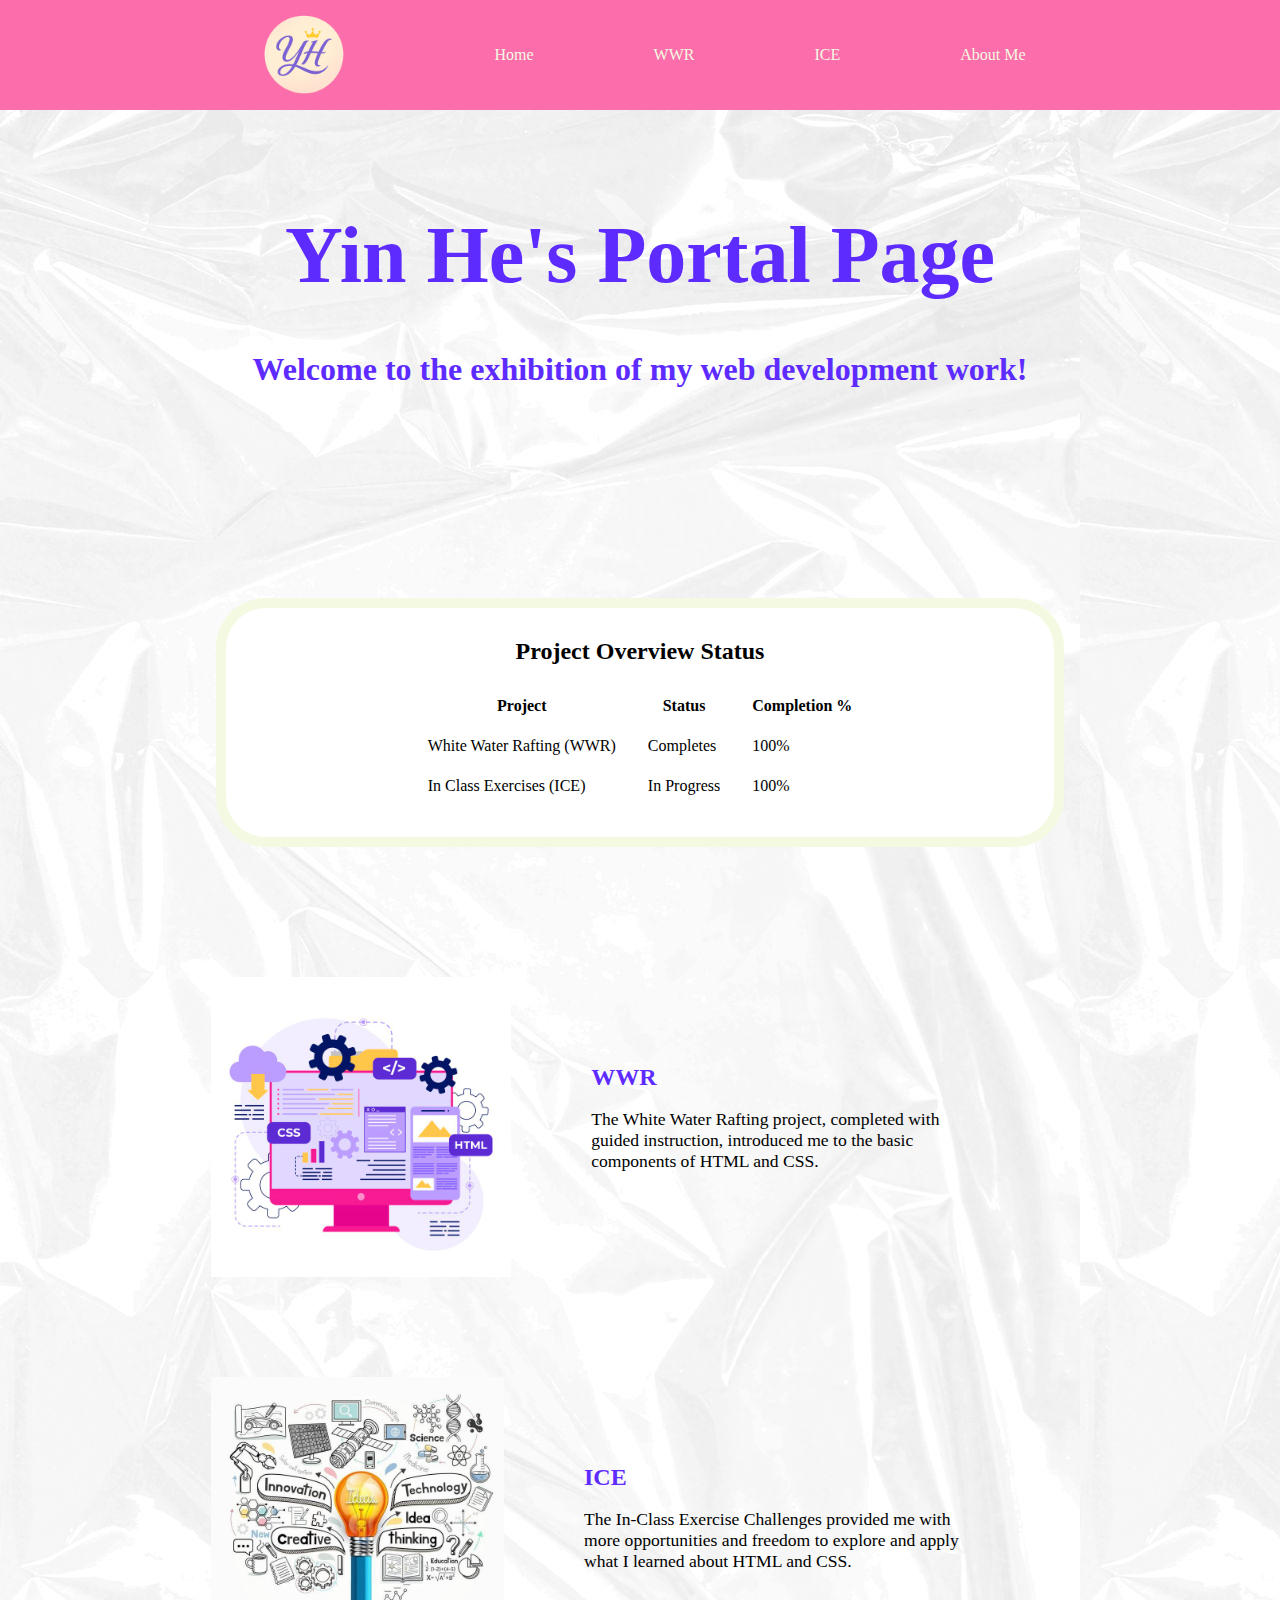
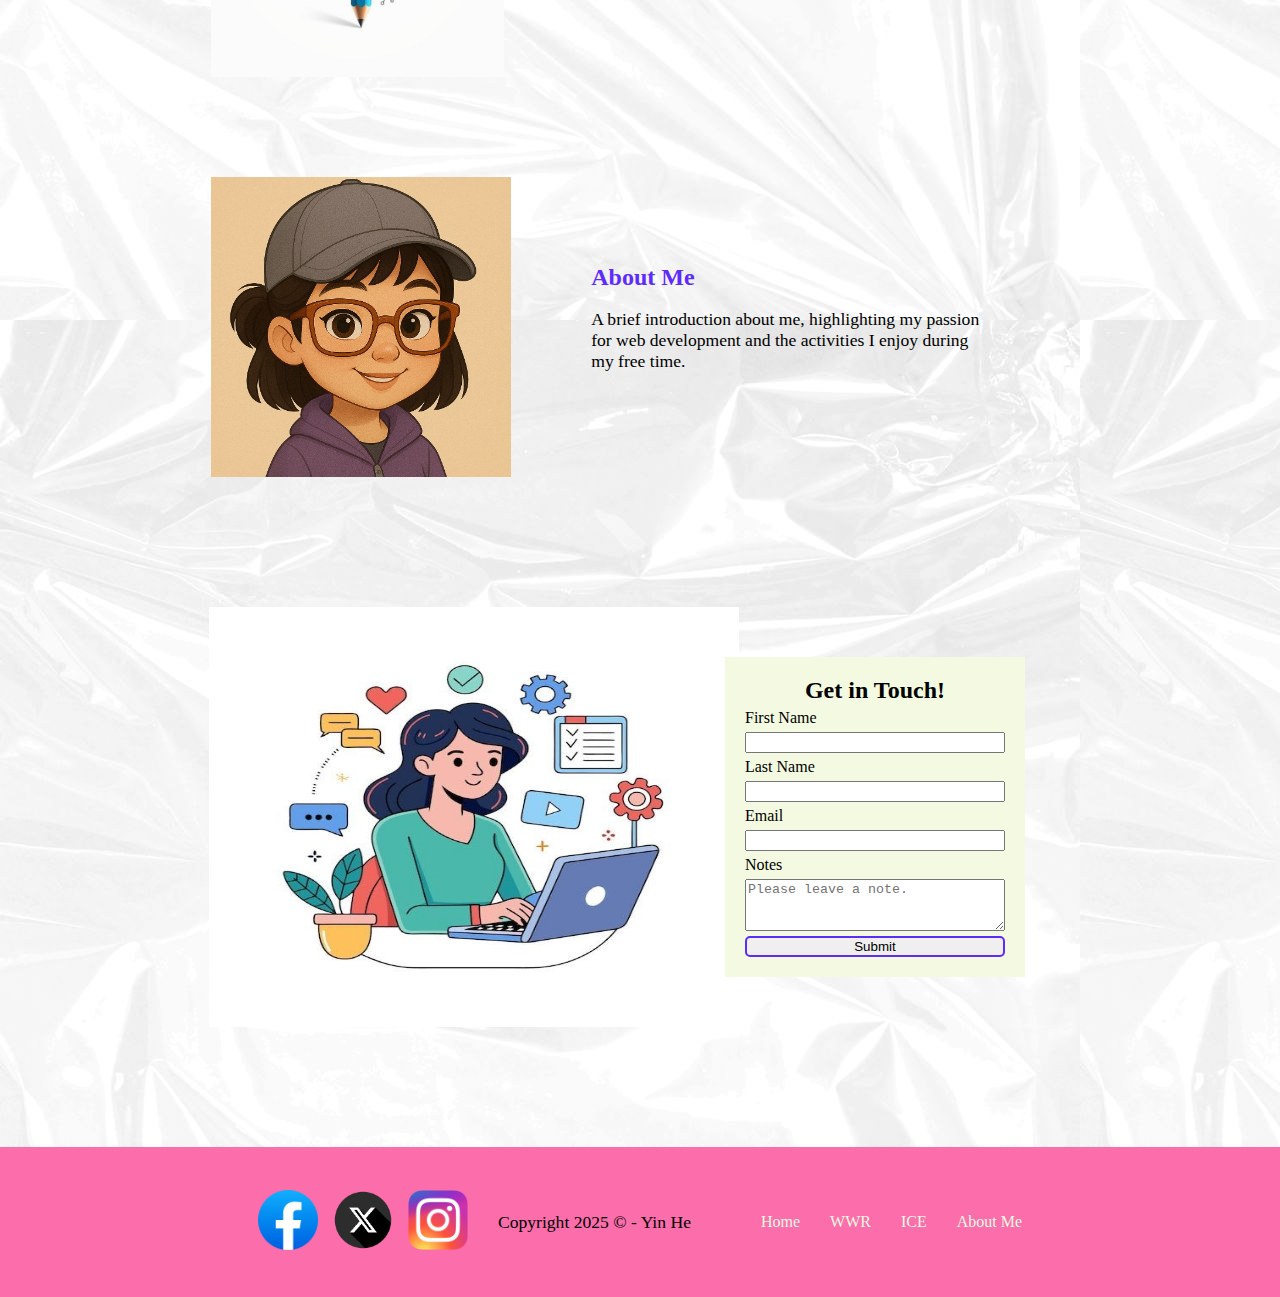
<file: index.html>
<!DOCTYPE html>
<html lang="en">
<head>
    <meta charset="UTF-8">
    <meta name="viewport" content="width=device-width, initial-scale=1.0">
    <title>Yin He's Portal Page</title>
    <link rel="stylesheet" href="styles/style.css">
</head>
<body>
    <header>
        <div class="header">
            <img src="images/logo.png" id="logo">
            <nav>
                <ul>
                <li><a href="index.html">Home</a></li>
                <li><a href="wwr/index.html">WWR</a></li>
                <li><a href="ice.html">ICE</a></li>
                <li><a href="aboutme.html">About Me</a></li>
                </ul>
            </nav>
        </div>
        
    </header>
    <main>
        <div id="intro">
            <h1>Yin He's Portal Page</h1>
            <h2>Welcome to the exhibition of my web development work!</h2>
        </div>
        <div class="project-summary">
            <h3>Project Overview Status</h3>
            <table>
                <thead>
                    <tr>
                        <th>Project</th>
                        <th>Status</th>
                        <th>Completion %</th>
                    </tr>
                </thead>
                <tbody>
                    <tr>
                        <td>White Water Rafting (WWR)</td>
                        <td>Completes</td>
                        <td>100%</td>
                    </tr>
                    <tr>
                        <td>In Class Exercises (ICE)</td>
                        <td>In Progress</td>
                        <td>100%</td>
                    </tr>
                </tbody>
            </table>
        </div>
        <div class="pages">
            <section class="card">
                <img src="images/wwr.jpg">
                <div class="description">
                <h3><a href="wwr/index.html">WWR</a></h3>
                <p>The White Water Rafting project, completed with guided instruction, introduced me to the basic components of HTML and CSS.</p>
                </div>
            </section>
            <section class="card">
                <img src="images/ice.jpg">
                <div class="description">
                <h3><a href="ice.html">ICE</a></h3>
                <p>The In-Class Exercise Challenges provided me with more opportunities and freedom to explore and apply what I learned about HTML and CSS.</p>
                </div>
            </section>
            <section class="card">
                <img src="images/me.jpg">
                <div class="description">
                <h3><a href="aboutme.html">About Me</a></h3>
                <p>A brief introduction about me, highlighting my passion for web development and the activities I enjoy during my free time.</p>
                </div>
            </section>
        </div>
        <div class="contact">
            <img src="images/contact.jpg">
            <form>
                <h3>Get in Touch!</h3>
                <label for="first-name">First Name</label>
                <input type="text" id="first-name" name="first_name" required>
                <label for="last-name">Last Name</label>
                <input type="text" id="last-name" name="last_name" required>
                <label for="email">Email</label>
                <input type="email" id="email" name="email" required>
                <label for="notes">Notes</label>
                <textarea id="notes" name="notes" rows="4" cols="4" placeholder="Please leave a note."></textarea>
                <button id="submit" type="submit">Submit</button>
            </form>
        </div>
    </main>
    <footer>
        <div class="social">
            <a href="https://facebook.com" target="_blank">
                <img src="images/facebook.png" alt="fb icon">
            </a>
            <a href="https://x.com" target="_blank">
                <img src="images/x.png" alt="x icon">
            </a>
            <a href="https://instagram.com" target="_blank">
                <img src="images/instagram.png" alt="instagram icon">
            </a>
        </div>
        <p>Copyright 2025 &copy; - Yin He</p>
        <ul>
            <li><a href="index.html">Home</a></li>
            <li><a href="wwr/index.html">WWR</a></li>
            <li><a href="ice.html">ICE</a></li>
            <li><a href="aboutme.html">About Me</a></li>
        </ul>
    </footer>
</body>
</html>
</file>
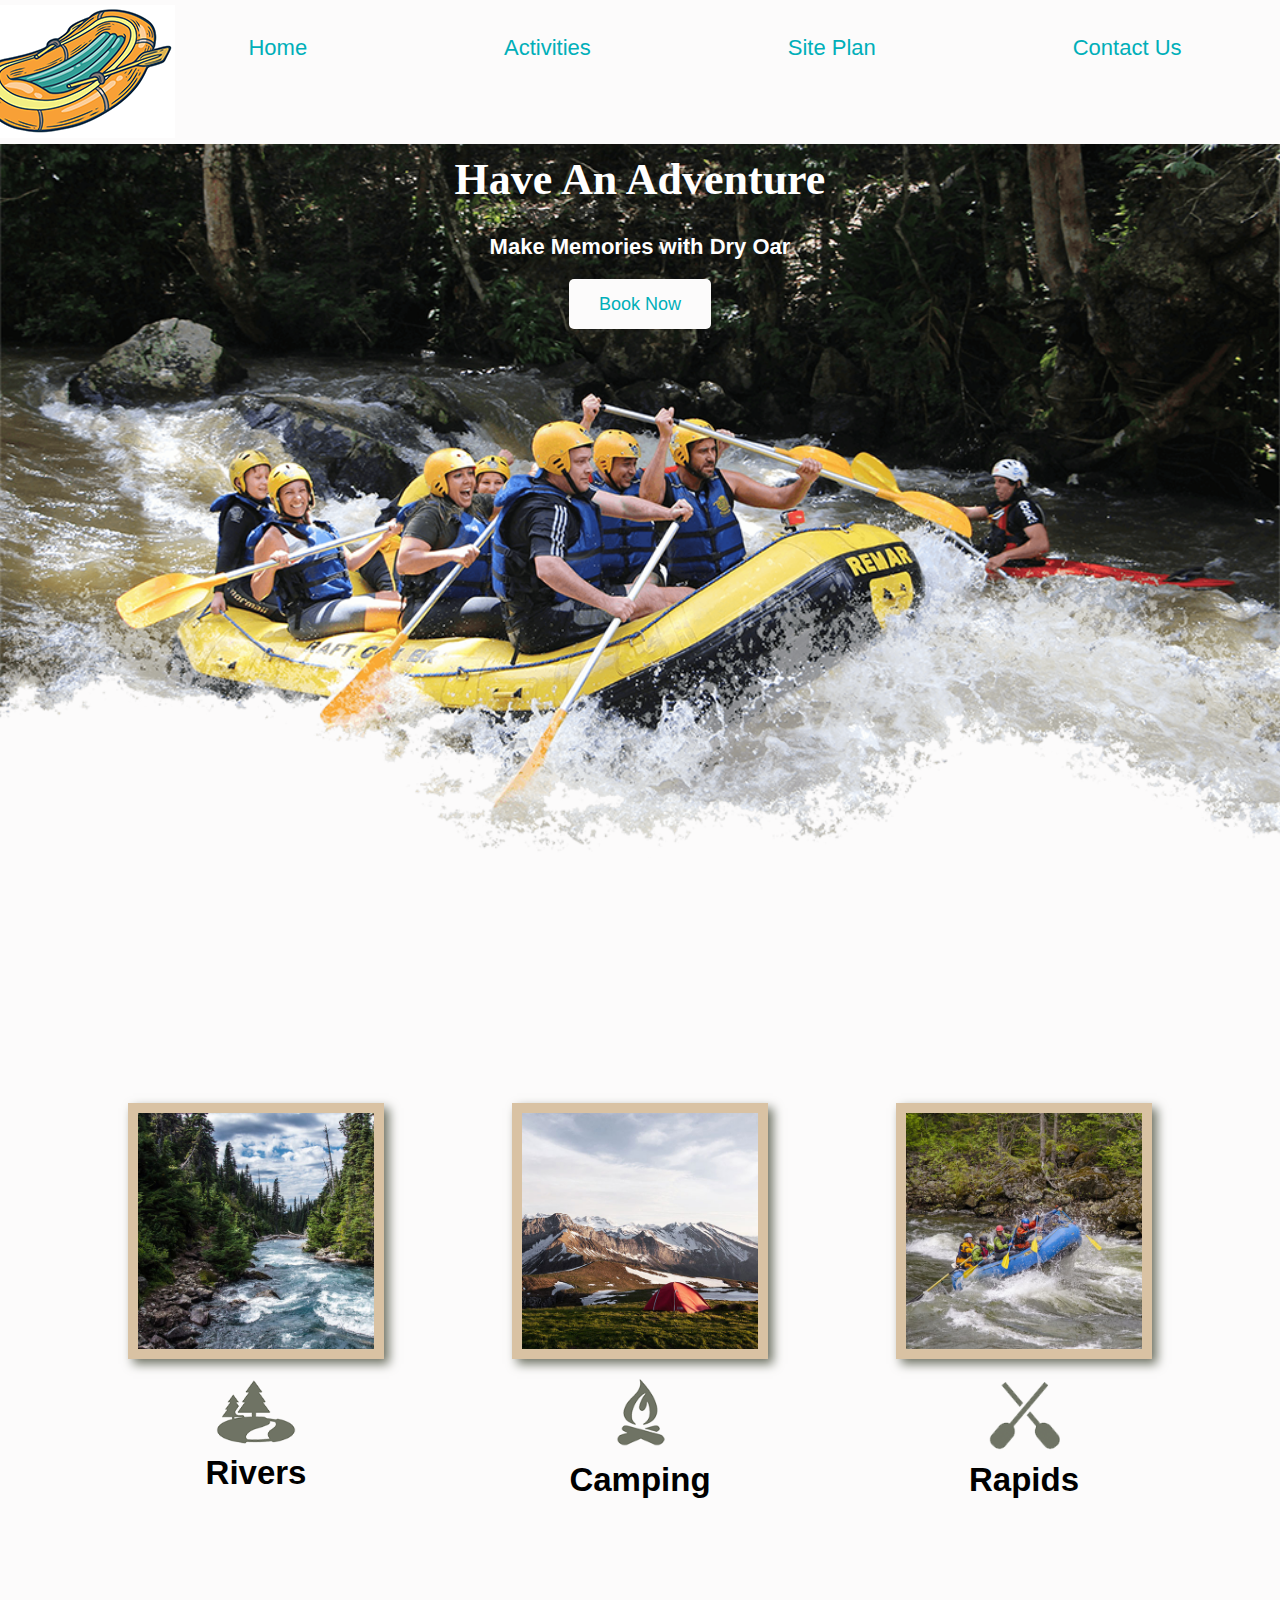
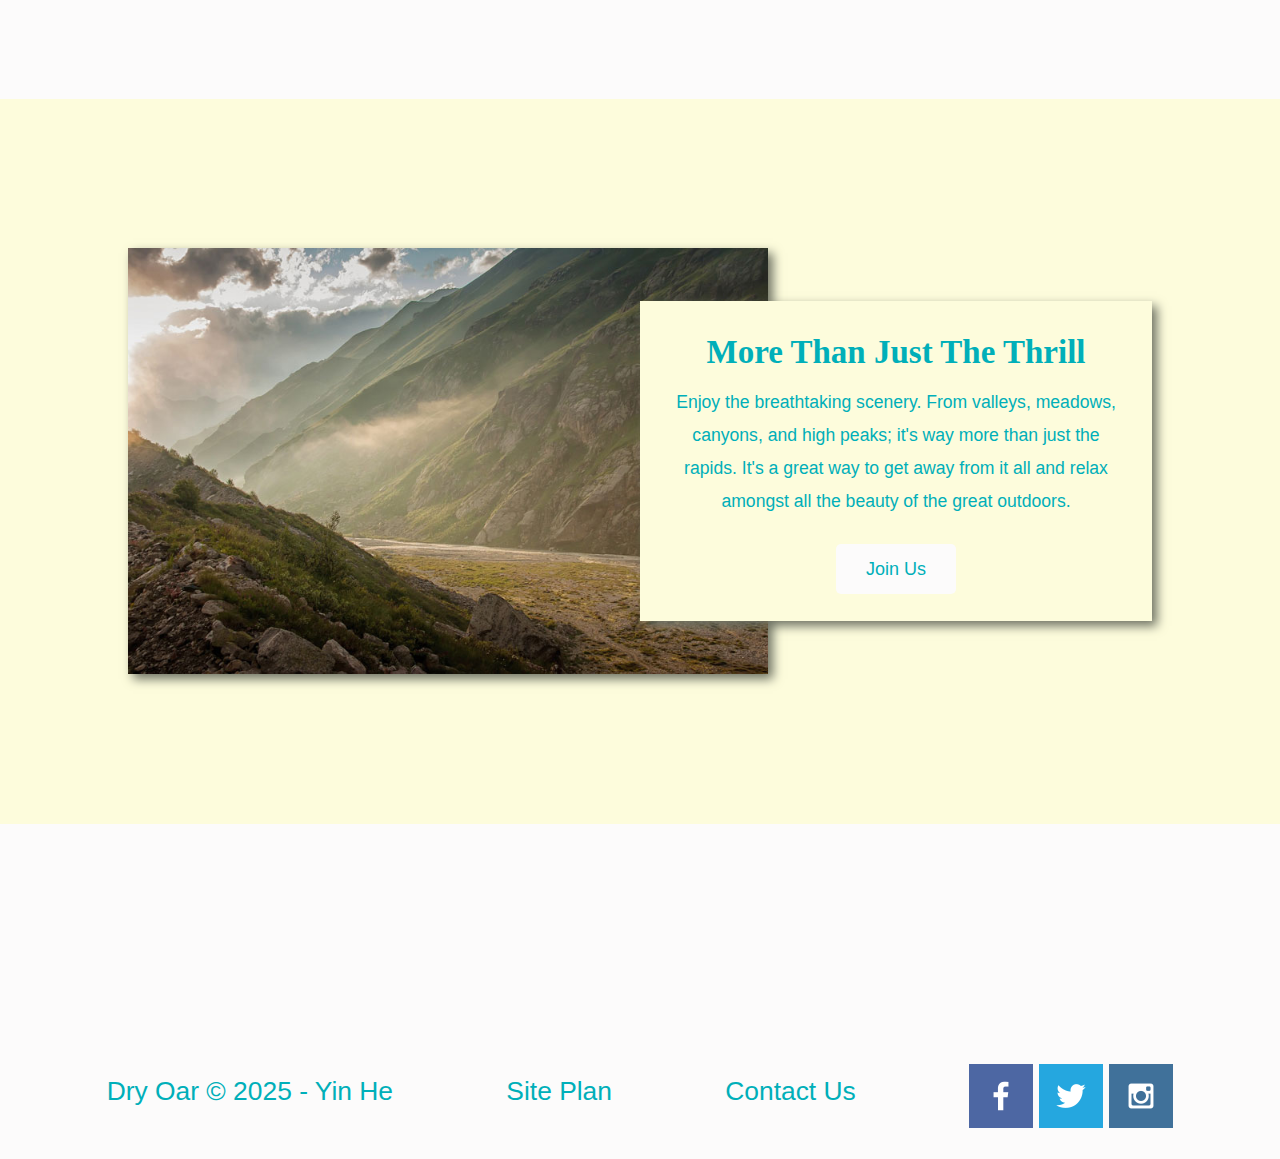
<file: wwr/index.html>
<!DOCTYPE html>
<html lang="en">
<head>
    <meta charset="UTF-8">
    <meta http-equiv="X-UA-Compatible" content="IE=edge">
    <meta name="viewport" content="width=device-width, initial-scale=1.0">
    <title>Whitewater Rafting Vacations | Dry Oar Boating | Home</title>
    <link rel="stylesheet" href="styles/style.css">
</head>
<body>
    <div id="content">
    <header>
        <a id="logo_link" href="index.html">
            <img class="logo" src="images/logo.png" alt="Dry Oar Logo">
        </a>
        <nav>
            <a href="index.html">Home</a>
            <a href="#">Activities</a>
            <a href="site-plan-rafting.html">Site Plan</a>
            <a href="contactus.html">Contact Us</a>
        </nav>
    </header>
    <div id="hero">
        <div id="hero-box">
            <img id="hero-img" src="images/hero.png" alt="People enjoying white water rafting">
        </div>
        <section id="hero-msg">
            <h1 class="home-title">Have An Adventure</h1>
            <h4>Make Memories with Dry Oar </h4>
            <div class='button-box'>
                <a class='book' href="contactus.html">Book Now</a>
            </div>
        </section>
    </div>
    <main class="home-grid">
        <section class="rivers-card">
            <img class="card-img" src="images/rivers.jpg" alt="river in forest">
            <img class="icon" src="images/river_icon.png" alt="river icon">
            <h2>Rivers</h2>
        </section>
        <section class="camping-card">
            <img class="card-img" src="images/camping.jpg" alt="tent in mountains">
            <img class="icon" src="images/fire_icon.png" alt="fire icon">
            <h2>Camping</h2>
        </section>
        <section class="rapids-card">
            <img class="card-img" src="images/rapids.jpg" alt="rafting boat">
            <img class="icon" src="images/oars.png" alt="oars icon">
            <h2>Rapids</h2>
        </section>
        <div id="background"></div> 
        <img class="mountains" src="images/mountains.jpg" alt="Misty mountains">
        <section class="msg">
            <h2>More Than Just The Thrill</h2>
            <p>Enjoy the breathtaking scenery. From valleys, meadows, canyons, and high peaks; it's way more than just the rapids. It's a great way to get away from it all and relax amongst all the beauty of the great outdoors. </p>
            <a class='join' href="rivers.html">Join Us</a>
        </section>
    </main>
    <footer>
        <p>Dry Oar &copy; 2025 - Yin He</p>
        <p><a href="site-plan-rafting.html">Site Plan</a></p>
        <p><a href="contactus.html">Contact Us</a></p>
        <div class="social">
            <a href="https://facebook.com" target="_blank">
                <img src="images/facebook.png" alt="fb icon">
            </a>
            <a href="https://twitter.com" target="_blank">
                <img src="images/twitter.png" alt="twitter icon">
            </a>
            <a href="https://instagram.com" target="_blank">
                <img src="images/instagram.png" alt="instagram icon">
            </a>
        </div>
    </footer>
    </div>
</body>
</html>
</file>
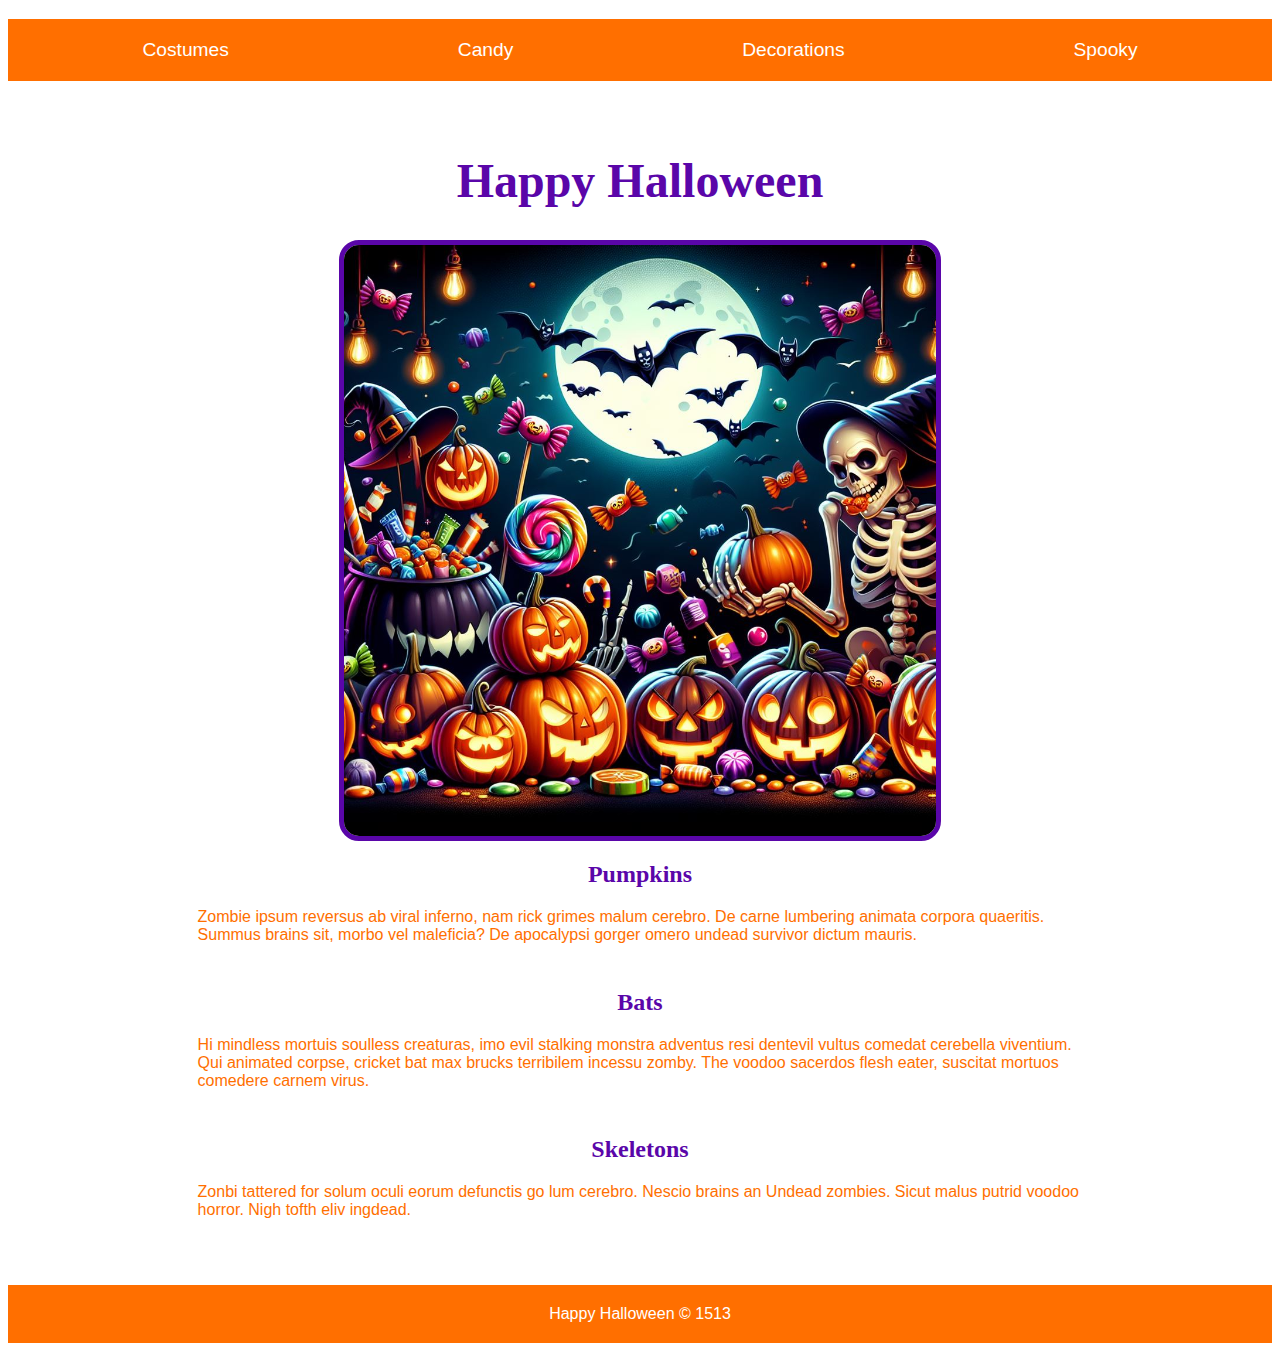
<file: ice/halloween/index.html>
<!-- For this activity you are not allowed to change
 the HTML code, only the CSS -->

<!DOCTYPE html>
<html lang="en">

<head>
    <meta charset="UTF-8">
    <meta name="viewport" content="width=device-width, initial-scale=1.0">
    <title>Document</title>
    <link rel="stylesheet" href="styles/styles.css">
</head>

<body>
    <div id="wrapper">
        <header>
            <nav>
                <ul>
                    <li>Costumes</li>
                    <li>Candy</li>
                    <li>Decorations</li>
                    <li>Spooky</li>
                </ul>
            </nav>
        </header>
        <main>
            <h1>Happy Halloween</h1>
            <img src="images/halloween.png">
            <section>
                <h2>Pumpkins</h2>
                <p>Zombie ipsum reversus ab viral inferno, nam rick grimes
                    malum cerebro. De carne lumbering animata corpora quaeritis.
                    Summus brains sit​​, morbo vel maleficia? De apocalypsi gorger
                    omero undead survivor dictum mauris. </p>
            </section>
            <section>
                <h2>Bats</h2>
                <p>Hi mindless mortuis soulless
                    creaturas, imo evil stalking monstra adventus resi dentevil vultus
                    comedat cerebella viventium. Qui animated corpse, cricket bat max
                    brucks terribilem incessu zomby. The voodoo sacerdos flesh eater,
                    suscitat mortuos comedere carnem virus.</p>
            </section>
            <section>
                <h2>Skeletons</h2>
                <p>Zonbi tattered for solum oculi
                    eorum defunctis go lum cerebro. Nescio brains an Undead zombies. Sicut
                    malus putrid voodoo horror. Nigh tofth eliv ingdead.</p>
            </section>
        </main>
        <footer>
            Happy Halloween &copy; 1513
        </footer>
    </div>
</body>

</html>
</file>
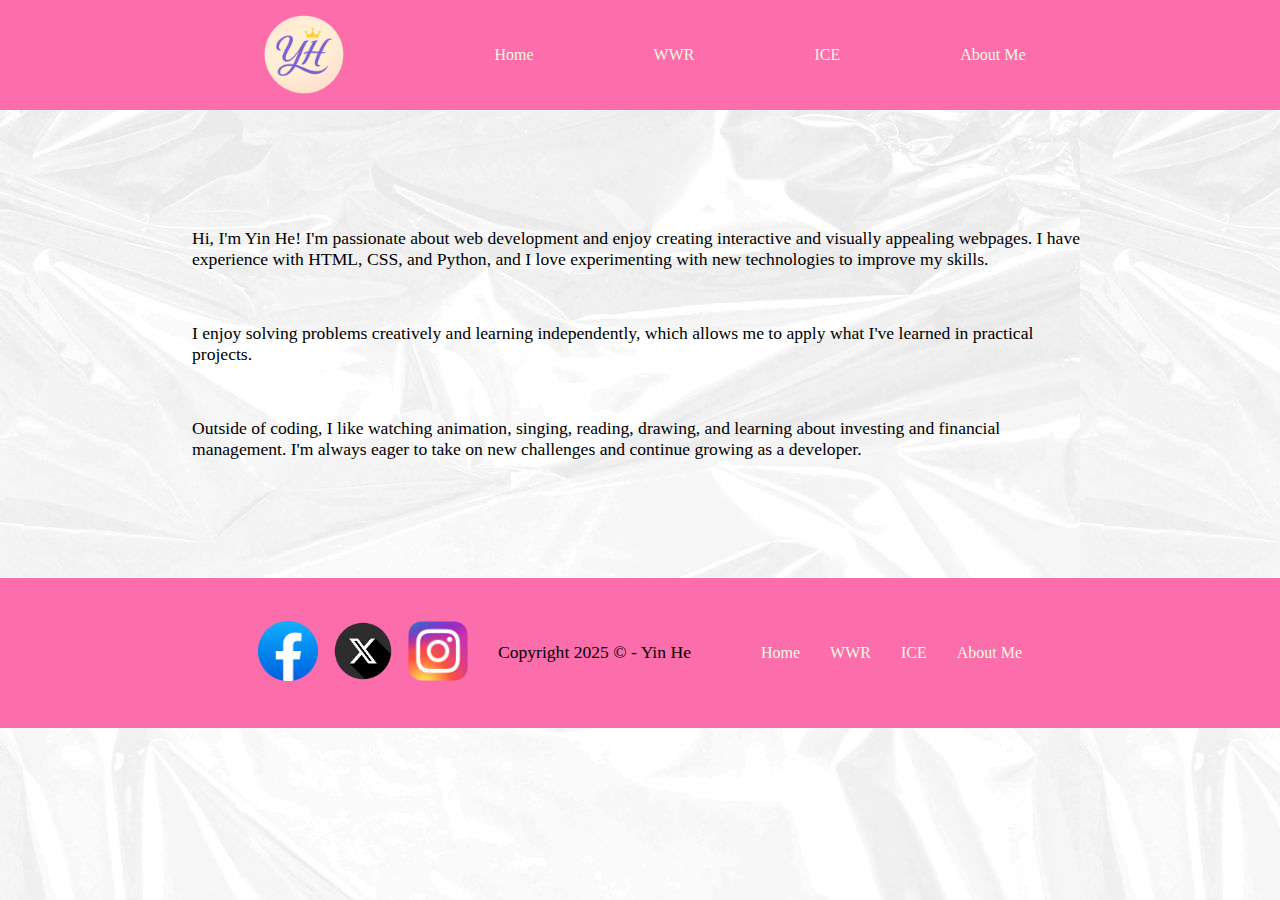
<file: aboutme.html>
<!DOCTYPE html>
<html lang="en">
<head>
    <meta charset="UTF-8">
    <meta name="viewport" content="width=device-width, initial-scale=1.0">
    <title>Yin He's Portal Page</title>
    <link rel="stylesheet" href="styles/style.css">
</head>
<body>
    <header>
        <div class="header">
            <img src="images/logo.png" id="logo">
            <nav>
                <ul>
                <li><a href="index.html">Home</a></li>
                <li><a href="wwr/index.html">WWR</a></li>
                <li><a href="ice.html">ICE</a></li>
                <li><a href="aboutme.html">About Me</a></li>
                </ul>
            </nav>
        </div>
    </header>
    <main class="about_me">
        <p>Hi, I'm Yin He! I'm passionate about web development and enjoy creating interactive and visually appealing webpages. 
            I have experience with HTML, CSS, and Python, and I love experimenting with new technologies to improve my skills.</p>
        <br>
        <p>I enjoy solving problems creatively and learning independently, which allows me to apply what I've learned in practical projects.</p>
        <br>
        <p>Outside of coding, I like watching animation, singing, reading, drawing, and learning about investing and financial management. 
            I'm always eager to take on new challenges and continue growing as a developer.</p>
    </main>
    <footer>
        <div class="social">
            <a href="https://facebook.com" target="_blank">
                <img src="images/facebook.png" alt="fb icon">
            </a>
            <a href="https://x.com" target="_blank">
                <img src="images/x.png" alt="x icon">
            </a>
            <a href="https://instagram.com" target="_blank">
                <img src="images/instagram.png" alt="instagram icon">
            </a>
        </div>
        <p>Copyright 2025 &copy; - Yin He</p>
        <ul>
            <li><a href="index.html">Home</a></li>
            <li><a href="wwr/index.html">WWR</a></li>
            <li><a href="ice.html">ICE</a></li>
            <li><a href="aboutme.html">About Me</a></li>
        </ul>
    </footer>
</body>
</html>
</file>
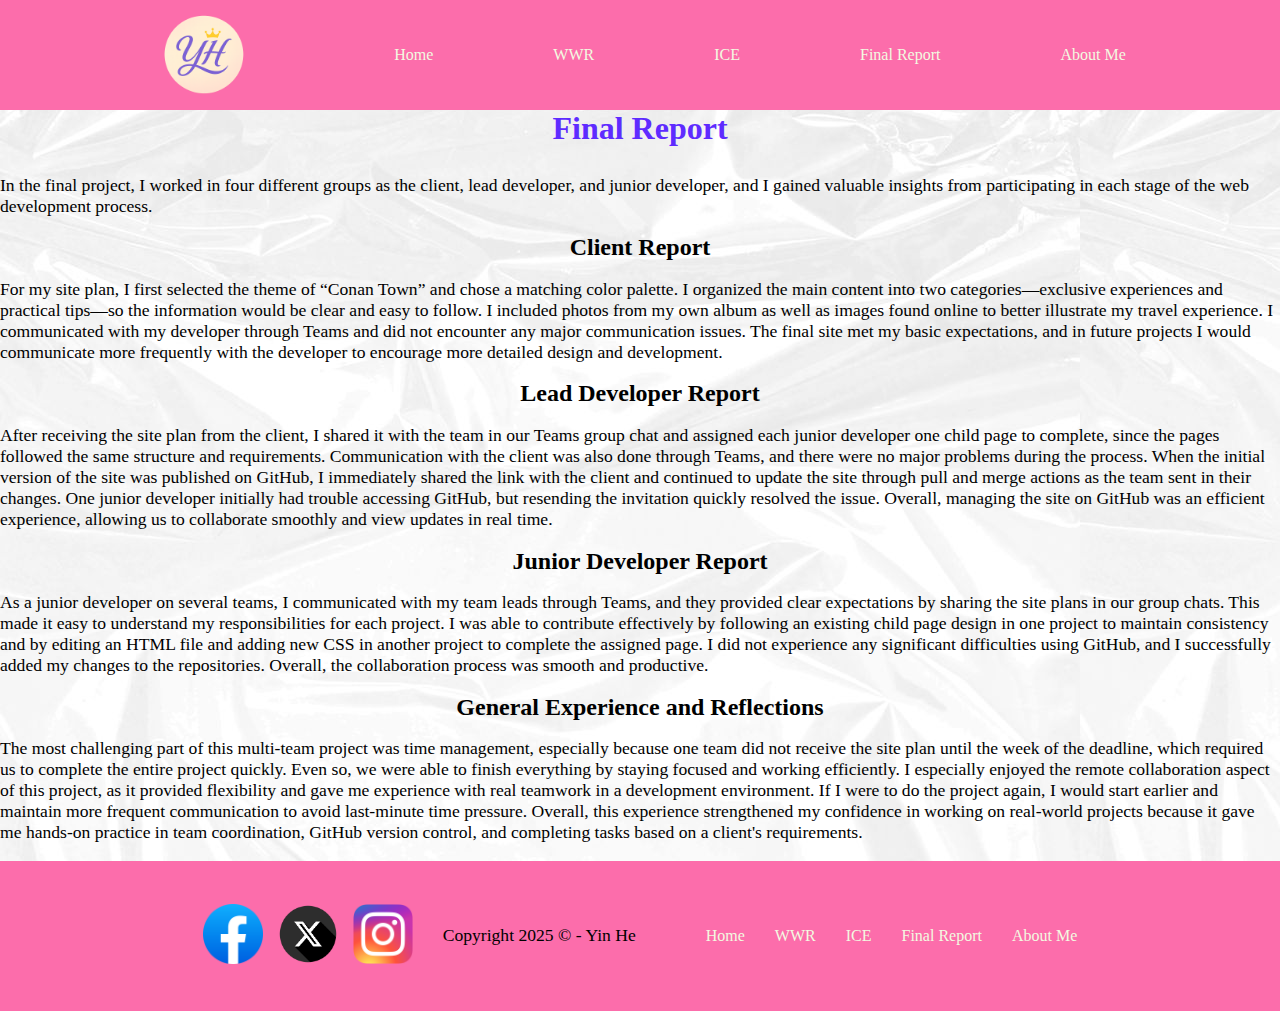
<file: client_report.html>
<!DOCTYPE html>
<html lang="en">
<head>
    <meta charset="UTF-8">
    <meta name="viewport" content="width=device-width, initial-scale=1.0">
    <title>Yin He's Portal Page</title>
    <link rel="stylesheet" href="styles/style.css">
</head>
<body>
    <header>
        <div class="header">
            <img src="images/logo.png" id="logo">
            <nav>
                <ul>
                <li><a href="index.html">Home</a></li>
                <li><a href="wwr/index.html">WWR</a></li>
                <li><a href="ice.html">ICE</a></li>
                <li><a href="client_report.html">Final Report</a></li>
                <li><a href="aboutme.html">About Me</a></li>
                </ul>
            </nav>
        </div>
    </header>
    <div id="report">
        <div id="report_intro">
            <h2>Final Report</h2>
            <p>In the final project, I worked in four different groups as the client, lead developer, and junior developer, and I gained valuable insights from participating in each stage of the web development process.</p>
        </div>    
        <div class="report">
            <h3>Client Report</h3>
            <p>For my site plan, I first selected the theme of “Conan Town” and chose a matching color palette. I organized the main content into two categories—exclusive experiences and practical tips—so the information would be clear and easy to follow. I included photos from my own album as well as images found online to better illustrate my travel experience. I communicated with my developer through Teams and did not encounter any major communication issues. The final site met my basic expectations, and in future projects I would communicate more frequently with the developer to encourage more detailed design and development.</p>
        </div>
        <div class="report">
            <h3>Lead Developer Report</h3>
            <p>After receiving the site plan from the client, I shared it with the team in our Teams group chat and assigned each junior developer one child page to complete, since the pages followed the same structure and requirements. Communication with the client was also done through Teams, and there were no major problems during the process. When the initial version of the site was published on GitHub, I immediately shared the link with the client and continued to update the site through pull and merge actions as the team sent in their changes. One junior developer initially had trouble accessing GitHub, but resending the invitation quickly resolved the issue. Overall, managing the site on GitHub was an efficient experience, allowing us to collaborate smoothly and view updates in real time.</p>
        </div>
        <div class="report">
            <h3>Junior Developer Report</h3>
            <p>As a junior developer on several teams, I communicated with my team leads through Teams, and they provided clear expectations by sharing the site plans in our group chats. This made it easy to understand my responsibilities for each project. I was able to contribute effectively by following an existing child page design in one project to maintain consistency and by editing an HTML file and adding new CSS in another project to complete the assigned page. I did not experience any significant difficulties using GitHub, and I successfully added my changes to the repositories. Overall, the collaboration process was smooth and productive.</p>
        </div>
        <div class="report">
            <h3>General Experience and Reflections</h3>
            <p>The most challenging part of this multi-team project was time management, especially because one team did not receive the site plan until the week of the deadline, which required us to complete the entire project quickly. Even so, we were able to finish everything by staying focused and working efficiently. I especially enjoyed the remote collaboration aspect of this project, as it provided flexibility and gave me experience with real teamwork in a development environment. If I were to do the project again, I would start earlier and maintain more frequent communication to avoid last-minute time pressure. Overall, this experience strengthened my confidence in working on real-world projects because it gave me hands-on practice in team coordination, GitHub version control, and completing tasks based on a client's requirements.</p>
        </div>
    </div>
    <footer>
        <div class="social">
            <a href="https://facebook.com" target="_blank">
                <img src="images/facebook.png" alt="fb icon">
            </a>
            <a href="https://x.com" target="_blank">
                <img src="images/x.png" alt="x icon">
            </a>
            <a href="https://instagram.com" target="_blank">
                <img src="images/instagram.png" alt="instagram icon">
            </a>
        </div>
        <p>Copyright 2025 &copy; - Yin He</p>
        <ul>
            <li><a href="index.html">Home</a></li>
            <li><a href="wwr/index.html">WWR</a></li>
            <li><a href="ice.html">ICE</a></li>
            <li><a href="client_report.html">Final Report</a></li>
            <li><a href="aboutme.html">About Me</a></li>
        </ul>
    </footer>
</body>
</html>
</file>
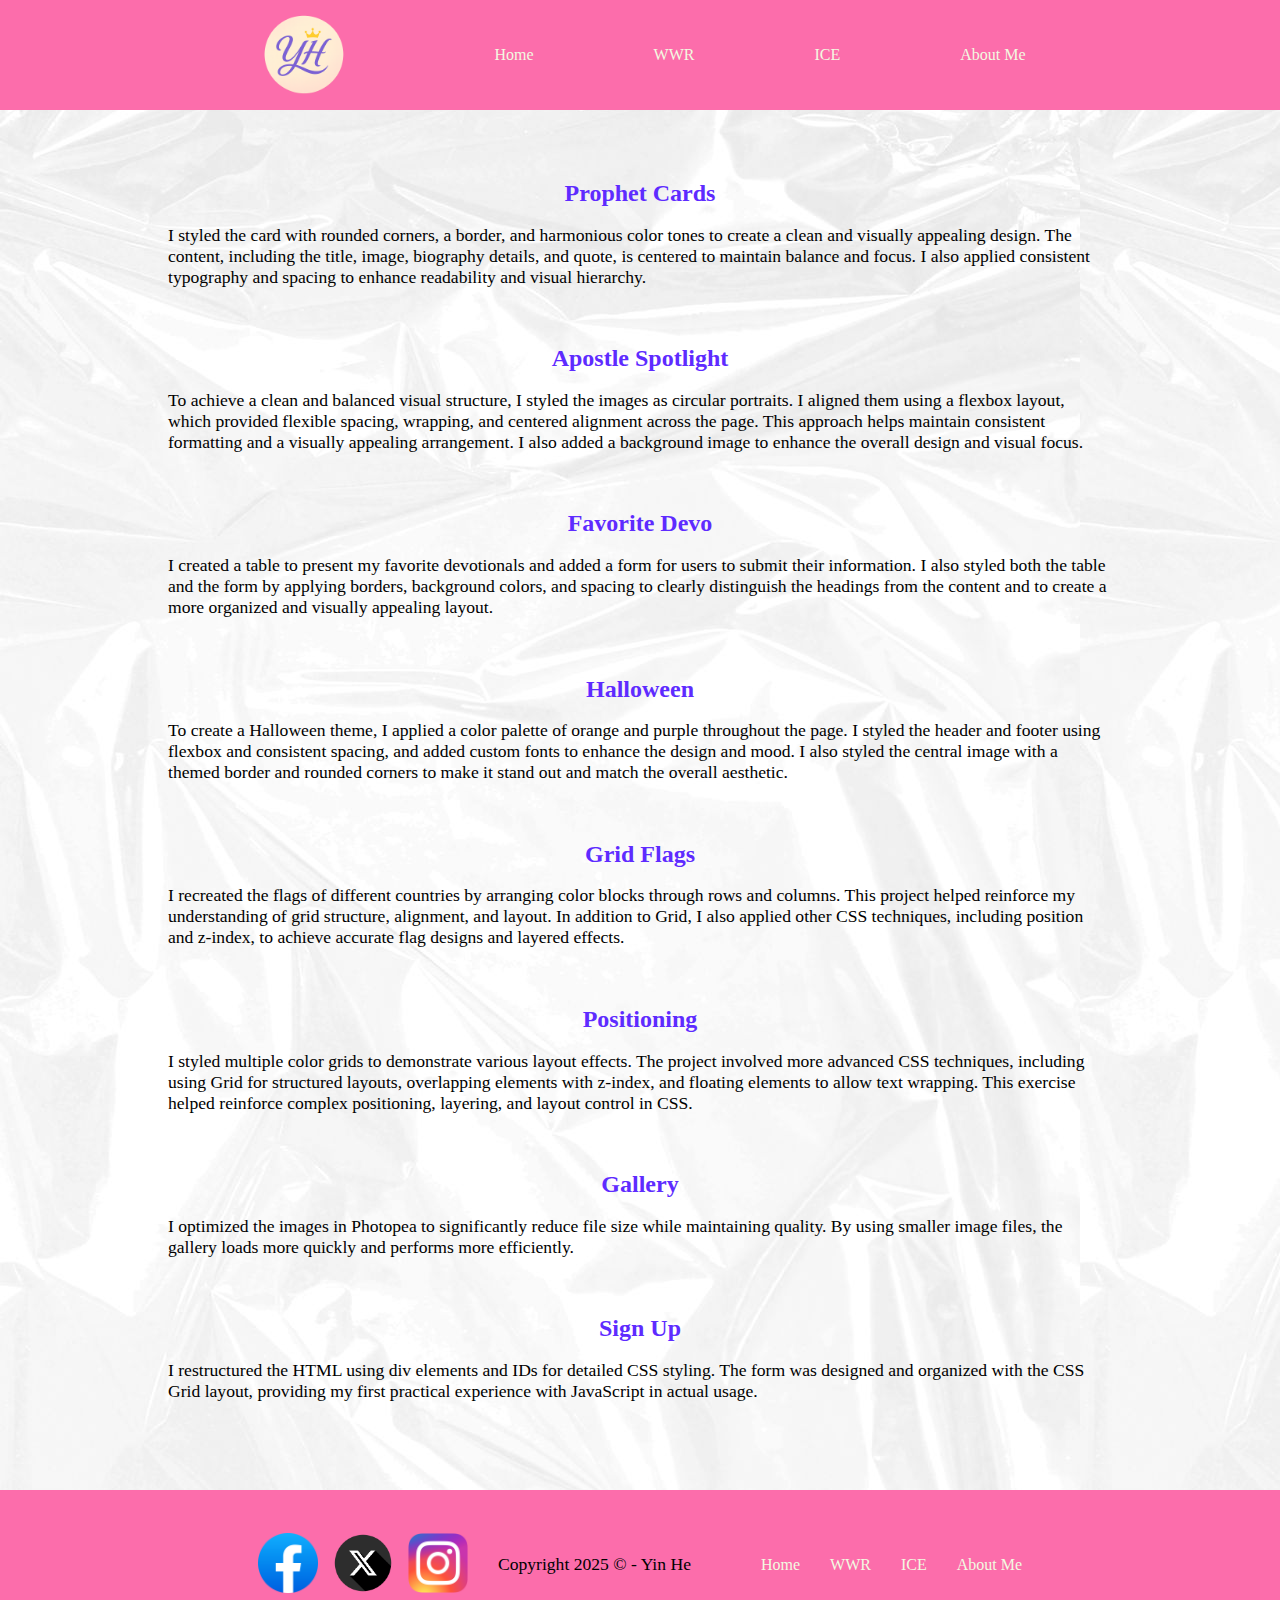
<file: ice.html>
<!DOCTYPE html>
<html lang="en">
<head>
    <meta charset="UTF-8">
    <meta name="viewport" content="width=device-width, initial-scale=1.0">
    <title>Yin He's Portal Page</title>
    <link rel="stylesheet" href="styles/style.css">
</head>
<body>
    <header>
        <div class="header">
            <img src="images/logo.png" id="logo">
            <nav>
                <ul>
                <li><a href="index.html">Home</a></li>
                <li><a href="wwr/index.html">WWR</a></li>
                <li><a href="ice.html">ICE</a></li>
                <li><a href="aboutme.html">About Me</a></li>
                </ul>
            </nav>
        </div>
    </header>
    <main class="ice">
        <div class="ice_cards">   
            <h3><a href="ice/prophet_cards/nelson.html" target="_blank">Prophet Cards</a></h3>
            <p>I styled the card with rounded corners, a border, and harmonious color tones to create a clean and visually appealing design. The content, including the title, image, biography details, and quote, is centered to maintain balance and focus. I also applied consistent typography and spacing to enhance readability and visual hierarchy.</p>
        </div>
        <div class="ice_cards">
            <h3><a href="ice/apostle_spotlight/apostles.html" target="_blank">Apostle Spotlight</a></h3>
            <p>To achieve a clean and balanced visual structure, I styled the images as circular portraits. I aligned them using a flexbox layout, which provided flexible spacing, wrapping, and centered alignment across the page. This approach helps maintain consistent formatting and a visually appealing arrangement. I also added a background image to enhance the overall design and visual focus.</p>
        </div>
        <div class="ice_cards"> 
            <h3><a href="ice/favorite_devo/favdevo.html" target="_blank">Favorite Devo</a></h3>
            <p>I created a table to present my favorite devotionals and added a form for users to submit their information. I also styled both the table and the form by applying borders, background colors, and spacing to clearly distinguish the headings from the content and to create a more organized and visually appealing layout.</p>
        </div>
        <div class="ice_cards"> 
            <h3><a href="ice/halloween/index.html" target="_blank">Halloween</a></h3>
            <p>To create a Halloween theme, I applied a color palette of orange and purple throughout the page. I styled the header and footer using flexbox and consistent spacing, and added custom fonts to enhance the design and mood. I also styled the central image with a themed border and rounded corners to make it stand out and match the overall aesthetic.</p>
        </div>
        <div class="ice_cards"> 
            <h3><a href="ice/grid_flags/flags.html" target="_blank">Grid Flags</a></h3>
            <p>I recreated the flags of different countries by arranging color blocks through rows and columns. This project helped reinforce my understanding of grid structure, alignment, and layout. In addition to Grid, I also applied other CSS techniques, including position and z-index, to achieve accurate flag designs and layered effects.</p>
        </div>
        <div class="ice_cards"> 
            <h3><a href="ice/positioning/positioning.html" target="_blank">Positioning</a></h3>
            <p>I styled multiple color grids to demonstrate various layout effects. The project involved more advanced CSS techniques, including using Grid for structured layouts, overlapping elements with z-index, and floating elements to allow text wrapping. This exercise helped reinforce complex positioning, layering, and layout control in CSS.</p>
        </div>
        <div class="ice_cards">  
            <h3><a href="ice/gallery/gallery.html" target="_blank">Gallery</a></h3>
            <p>I optimized the images in Photopea to significantly reduce file size while maintaining quality. By using smaller image files, the gallery loads more quickly and performs more efficiently.</p>
        </div>
        <div class="ice_cards">  
            <h3><a href="ice/signup/signup.html" target="_blank">Sign Up</a></h3>
            <p>I restructured the HTML using div elements and IDs for detailed CSS styling. The form was designed and organized with the CSS Grid layout, providing my first practical experience with JavaScript in actual usage.</p>
        </div>
    </main>
    <footer>
        <div class="social">
            <a href="https://facebook.com" target="_blank">
                <img src="images/facebook.png" alt="fb icon">
            </a>
            <a href="https://x.com" target="_blank">
                <img src="images/x.png" alt="x icon">
            </a>
            <a href="https://instagram.com" target="_blank">
                <img src="images/instagram.png" alt="instagram icon">
            </a>
        </div>
        <p>Copyright 2025 &copy; - Yin He</p>
        <ul>
            <li><a href="index.html">Home</a></li>
            <li><a href="wwr/index.html">WWR</a></li>
            <li><a href="ice.html">ICE</a></li>
            <li><a href="aboutme.html">About Me</a></li>
        </ul>
    </footer>
</body>
</html>
</file>
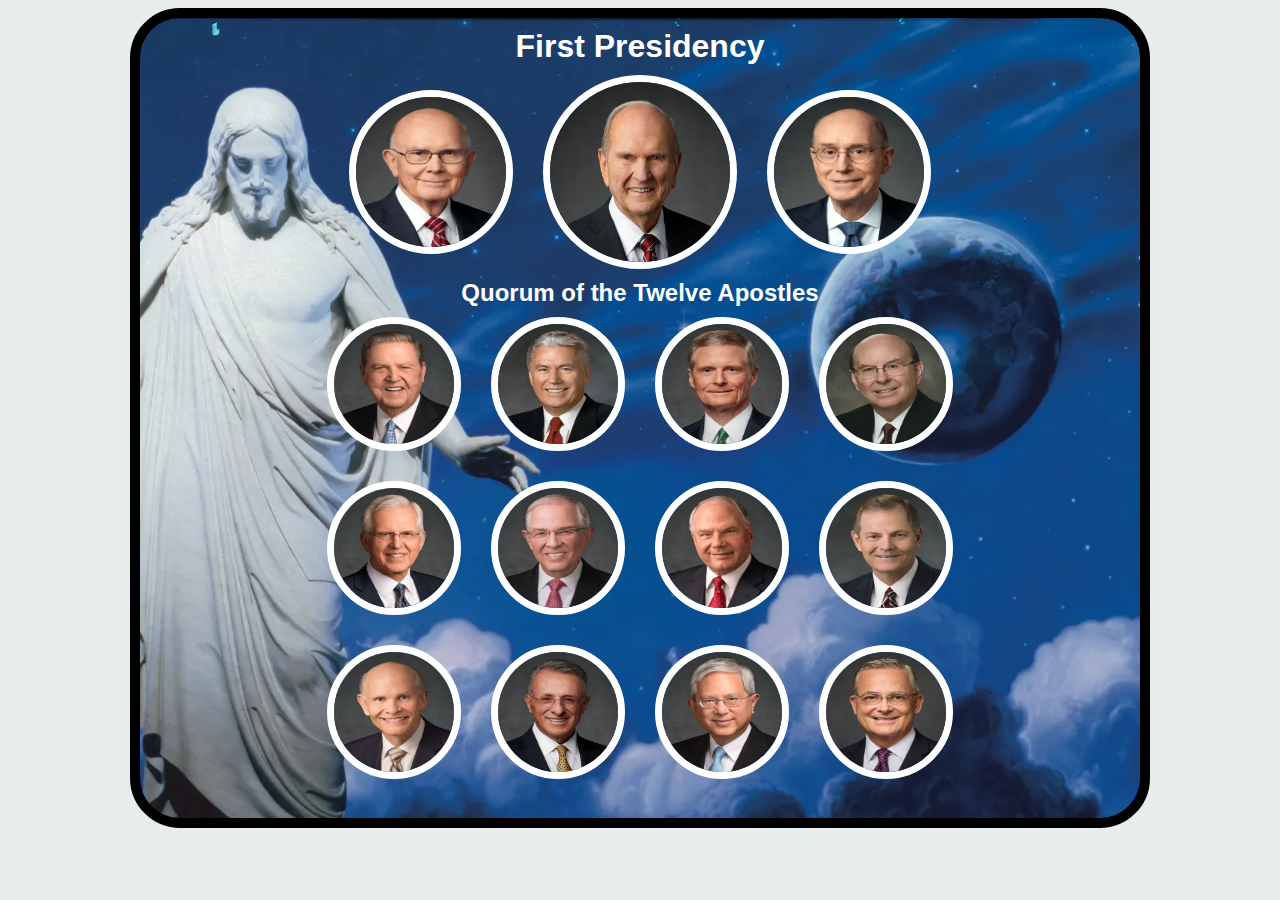
<file: ice/apostle_spotlight/apostles.html>
<!DOCTYPE html>
<html lang="en">
<head>
    <meta charset="UTF-8">
    <meta name="viewport" content="width=device-width, initial-scale=1.0">
    <title>Apostles Spotlights</title>
    <style>
        body {
            background: #E8ECED;
            display: flex;          
            justify-content: center;  
            align-items: center;
        }
        h1, h2 {
            font-family: "Arial";
            color: #FFFFFF;
            text-align: center;
            margin: 10px 0;
        }
        #wrapper {
            background-image: url("images/christus.webp");
            background-size: cover;
            width: 1000px;
            height: 800px;
            background-position: -300px center;
            border: 10px solid black;
            border-radius: 50px;
            position: relative;
        }
        .spotlight, .apostles {
            width: 70%;
            display: flex;
            flex-wrap: wrap;
            justify-content: center;
            gap: 30px;
            margin-bottom: 20px;
            margin: 0 auto;
            align-items: center;
        }
        
        .spotlight img {
            width: 150px;
            height: 150px;
            border: 7px solid #FFFFFF;
            border-radius: 50%;
            overflow: hidden;
            display: grid;
        }
        .apostles img {
            width: 120px;
            height: 120px;
            border: 7px solid #FFFFFF;
            border-radius: 50%;
            overflow: hidden;
            display: grid;
        }
        #bigger {
            width: 180px;
            height: 180px;
        }
    </style>
</head>
<body>
    <div id="wrapper">
        <h1>First Presidency</h1>
        <div class="spotlight">
            <img src="images/oaks.webp">
            <img src="images/nelson.webp" id="bigger">
            <img src="images/eyring.webp">
        </div>
        <h2>Quorum of the Twelve Apostles</h2>
        <div class="apostles">
            <img src="images/holland.webp">
            <img src="images/uchtdorf.webp">
            <img src="images/bednar.webp">
            <img src="images/cook.webp">
            <img src="images/christofferson.webp">
            <img src="images/anderson.webp">
            <img src="images/rasband.webp">
            <img src="images/stevenson.webp">
            <img src="images/renlund.webp">
            <img src="images/soares.webp">
            <img src="images/gong.webp">
            <img src="images/kearon.webp">
        </div>
    </div>
</body>
</html>
</file>
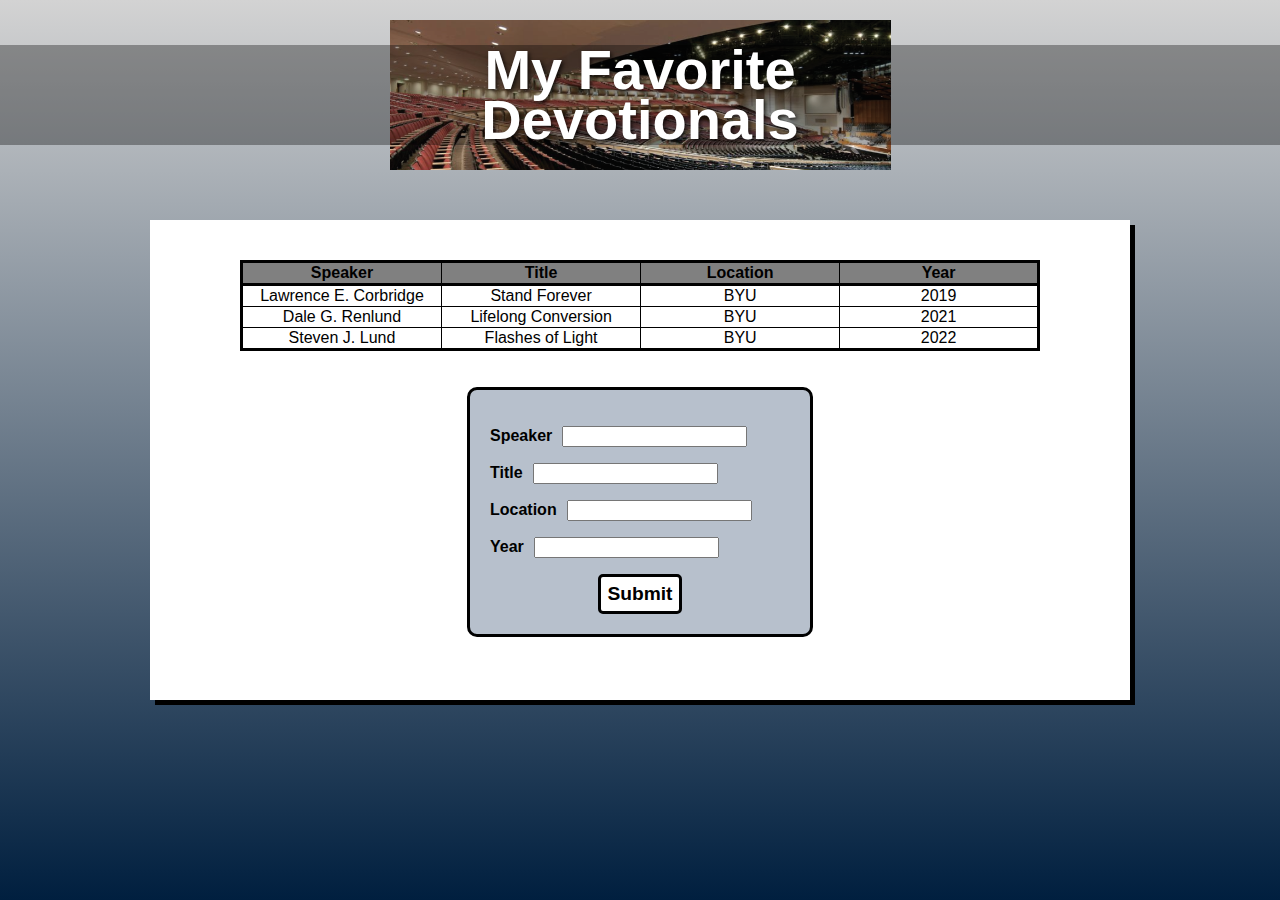
<file: ice/favorite_devo/favdevo.html>
<!DOCTYPE html>
<html lang="en">
<head>
  <meta charset="UTF-8" />
  <meta name="viewport" content="width=device-width, initial-scale=1.0"/>
  <title>My Favorite Devotionals</title>
  <style>
    table {
      border: 3px solid black;
      border-collapse: collapse;
      width: 800px;
      margin: 0 auto;
    }
    
    th, td {
      width: 200px;
    }

    th {
      border: 1px solid black;
      border-bottom: 3px solid black;
      background-color: gray;
    }

    td {
      border: 1px solid black;
    }

    form {
      width: 300px;
      margin: 0 auto;
      background-color: rgb(183, 192, 204);
      padding: 20px;
      border-radius: 10px;
      border: 3px solid black;
      font-weight: bold;
      text-align: left;
    }

    form #submit {
      border: 3px solid black;
      border-radius: 5px;
      margin: 0 auto;
      display: block;
      background-color: white;
      font-weight: bold;
      height: 40px;
      font-size: 1.2rem;
    }

    form input {
      margin-left: 10px;
    }

  </style>
  <link rel="stylesheet" href="styles/styles.css" />
</head>
<body>
  <div class="container">
    <header class="header">
      <div class="header-image">
        <h1>My Favorite<br>Devotionals</h1>
      </div>
    </header>
    <main>
      <div class="content-box">
        <table>
          <tr>
            <th>Speaker</th>
            <th>Title</th>
            <th>Location</th>
            <th>Year</th>
          </tr>
          <tr>
            <td>Lawrence E. Corbridge</td>
            <td>Stand Forever</td>
            <td>BYU</td>
            <td>2019</td>
          </tr>
          <tr>
            <td>Dale G. Renlund</td>
            <td>Lifelong Conversion</td>
            <td>BYU</td>
            <td>2021</td>
          </tr>
          <tr>
            <td>Steven J. Lund</td>
            <td>Flashes of Light</td>
            <td>BYU</td>
            <td>2022</td>
          </tr>
        </table>
        <br>
        <br>
        <form>
          <p><label for="speaker">Speaker<input type="text" id="speaker"></label></p>
          <p><label for="title">Title<input type="text" id="title"></label></p>
          <p><label for="location">Location<input type="text" id="location"></label></p>
          <p><label for="year">Year<input type="text" id="year"></label></p>
          <input type="submit" value="Submit" id="submit">
        </form>
      </div>
    </main>
  </div>
</body>
</html>
</file>
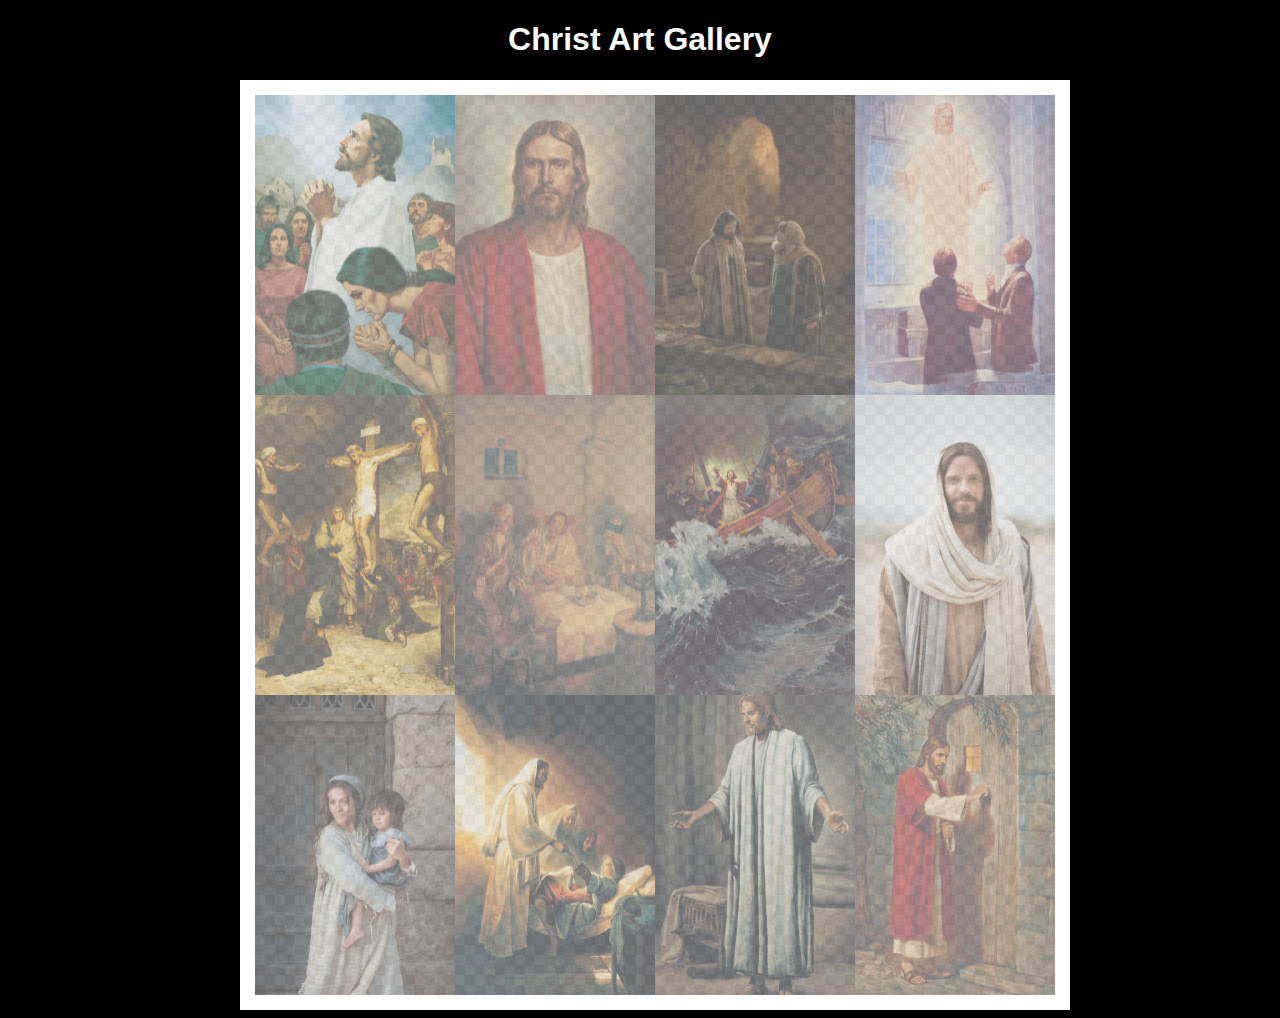
<file: ice/gallery/gallery.html>
<!DOCTYPE html>
<html lang="en">
<head>
    <meta charset="UTF-8">
    <meta name="viewport" content="width=device-width, initial-scale=1.0">
    <title>Images of Christ</title>
    <style>
        body {
            background: black;
        }
        #wrapper{
            width: 800px;
            margin: 0 auto;
        }
        nav {
            color: white;
            text-align: center;
            font-family: Haettenschweiler, 'Arial Narrow Bold', sans-serif;
        }
        #gallery{
            display: grid;
            grid-template-columns: 200px 200px 200px 200px;
            border: 15px solid rgb(255, 255, 255);
            width: 100%;
            background-color: #ddd;
            background-image:
                linear-gradient(45deg, #ccc 26%, transparent 26%), 
                linear-gradient(135deg, #ccc 26%, transparent 26%),
                linear-gradient(45deg, transparent 75%, #ccc 75%),
                linear-gradient(135deg, transparent 75%, #ccc 75%);
            background-size: 20px 20px; /* Must be a square */
            background-position: 0 0, 10px 0, 10px -10px, 0px 10px; 
            
        }
        #gallery a {
            cursor: url('images/christus.png'), pointer;
        }
        #gallery img {
            width: 200px;
            height: 300px;
            opacity:50%;
            display:block;
        }
        #gallery img:hover{
            opacity: 100%;
        }
    </style>
</head>
<body>
    <div id="wrapper">
        <nav>
            <h1>Christ Art Gallery</h1>
        </nav>
        <main>
            <div id="gallery">
                <a href="images/big/img1.png"><img src="images/small/img1.png" alt="huge file size" ></a>
                <a href="images/big/img2.png"><img src="images/small/img2.png" alt="huge file size" ></a>
                <a href="images/big/img3.png"><img src="images/small/img3.png" alt="huge file size" ></a>
                <a href="images/big/img4.png"><img src="images/small/img4.png" alt="huge file size" ></a>
                <a href="images/big/img5.png"><img src="images/small/img5.png" alt="huge file size" ></a>
                <a href="images/big/img6.png"><img src="images/small/img6.png" alt="huge file size" ></a>
                <a href="images/big/img7.png"><img src="images/small/img7.png" alt="huge file size" ></a>
                <a href="images/big/img8.png"><img src="images/small/img8.png" alt="huge file size" ></a>
                <a href="images/big/img9.png"><img src="images/small/img9.png" alt="huge file size" ></a>
                <a href="images/big/img10.png"><img src="images/small/img10.png" alt="huge file size" ></a>
                <a href="images/big/img11.png"><img src="images/small/img11.png" alt="huge file size" ></a>
                <a href="images/big/img12.png"><img src="images/small/img12.png" alt="huge file size" ></a>
            </div>
        </main>
    </div>
</body>
</html>
</file>
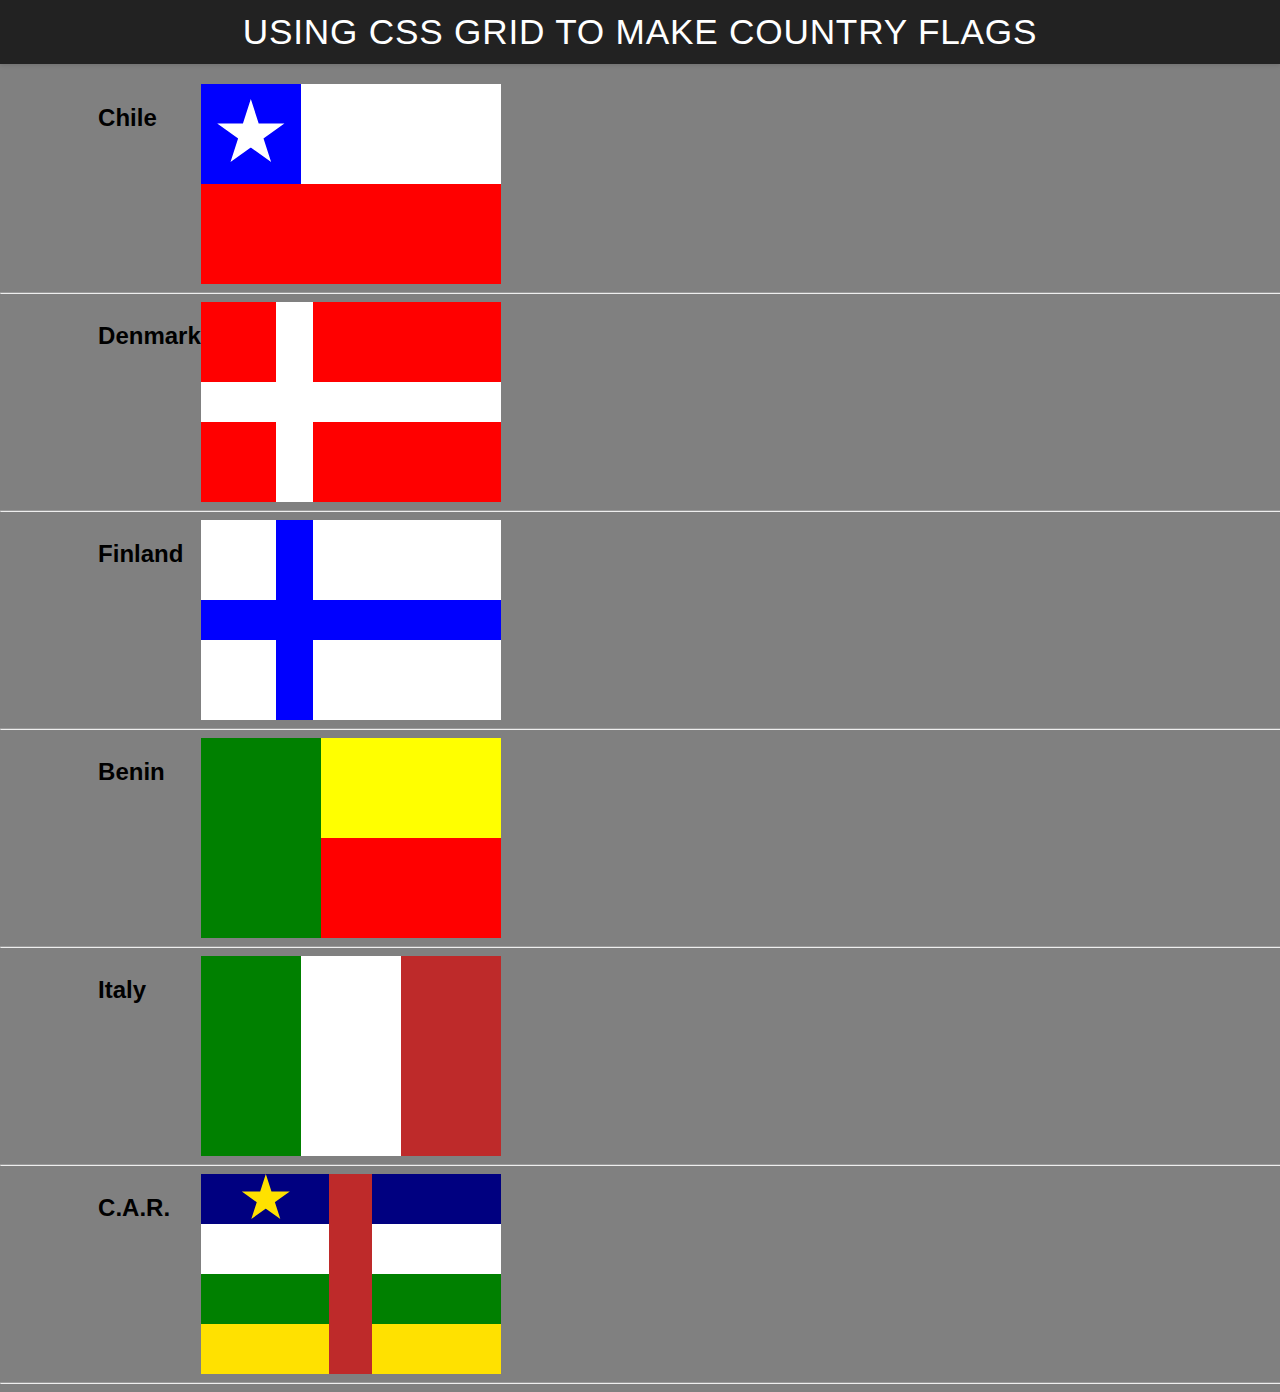
<file: ice/grid_flags/flags.html>
<!DOCTYPE html>
<html lang="en">

<head>
    <meta charset="UTF-8">
    <meta name="viewport" content="width=device-width, initial-scale=1.0">
    <title>Flag</title>
    <style>
        body {
            margin: 0;
            font-family: 'Helvetica Neue', sans-serif;
            background-color: gray;
        }

        header {
            background-color: #222;
            color: #fff;
            padding: 0.75rem 1.5rem;
            display: flex;
            align-items: center;
            justify-content: center;
            font-size: 1.1rem;
            letter-spacing: 0.05rem;
            text-transform: uppercase;
            box-shadow: 0 2px 4px rgba(0, 0, 0, 0.1);
        }

        header h1 {
            margin: 0;
            font-weight: 400;
        }
        main {
            display: grid;
            grid-template-columns: .1fr .1fr 1fr .1fr;
            margin-top: 20px;
        }
        hr {
            width: 100%;
            grid-column: 1 / 5;
        }
        h2 {
            grid-column: 2/3;
        }

        #blue {
            background: blue;
            grid-column: 1 / 2;
            display: grid;
            align-items: center;
            justify-items: center;
        }

        #white {
            background: white;
            grid-column: 2 / 4;
        }

        #red {
            background: red;
            grid-column: 1 / 4;
        }

        #chile {
            display: grid;
            grid-template-columns: 1fr 1fr 1fr;
            grid-template-rows: 1fr 1fr;
            height: 200px;
            width: 300px;
        }

        .star {
            width: 70px;
            aspect-ratio: 1;
            background: white;
            clip-path: polygon(50% 0, 79% 90%, 2% 35%, 98% 35%, 21% 90%);
        }

        #denmark {
            display: grid;
            grid-template-columns: 1fr 1fr 1fr 1fr 1fr 1fr 1fr 1fr;
            grid-template-rows: 1fr 1fr 1fr 1fr 1fr;
            height: 200px;
            width: 300px;
            background: red;
        }

        #dred1 {
            background: white;
            grid-column: 3 / 4;
            grid-row: 1 / 3;
        }

        #dred2 {
            background: white;
            grid-column: 3 / 4;
            grid-row: 3 / 7;
        }

        #dred3 {
            background: white;
            grid-column: 1 / 4;
            grid-row: 3 / 4;
        }

        #dred4 {
            background: white;
            grid-column: 4 / 9;
            grid-row: 3 / 4;
        }

        #finland {
            display: grid;
            grid-template-columns: 1fr 1fr 1fr 1fr 1fr 1fr 1fr 1fr;
            grid-template-rows: 1fr 1fr 1fr 1fr 1fr;
            height: 200px;
            width: 300px;
            background: white;
        }

        #fwhite1 {
            background: blue;
            grid-column: 3 / 4;
            grid-row: 1 / 3;
        }

        #fwhite2 {
            background: blue;
            grid-column: 3 / 4;
            grid-row: 3 / 7;
        }

        #fwhite3 {
            background: blue;
            grid-column: 1 / 4;
            grid-row: 3 / 4;
        }

        #fwhite4 {
            background: blue;
            grid-column: 4 / 9;
            grid-row: 3 / 4;
        }

        #benin {
            display: grid;
            grid-template-columns: 1fr 1fr 1fr 1fr 1fr;
            grid-template-rows: 1fr 1fr;
            height: 200px;
            width: 300px;
        }

        #bred {
            background: red;
            grid-column: 3 / 6;
            grid-row: 2 / 3;
        }

        #byellow {
            background: yellow;
            grid-column: 3 / 6;
            grid-row: 1 / 2;
        }

        #bgreen {
            background: green;
            grid-column: 1 / 3;
            grid-row: 1 / 3;
        }

        #italy {
            display: grid;
            grid-template-columns: 1fr 1fr 1fr;
            height: 200px;
            width: 300px;
        }

        #ired {
            background: rgb(190, 42, 42);
            grid-column: 3 / 4;
        }

        #iwhite {
            background: white;
            grid-column: 2 / 3;
        }

        #igreen {
            background: green;
            grid-column: 1 / 2;
        }

        #car {
            display: grid;
            grid-template-columns: 1fr 1fr 1fr 1fr 1fr 1fr 1fr;
            grid-template-rows: 1fr 1fr 1fr 1fr;
            height: 200px;
            width: 300px;
            position: relative;
        }

        #carblue {
            background: navy;
            grid-row: 1 / 2;
            grid-column: 1 / 8;
        }

        #carwhite {
            background: white;
            grid-row: 2 / 3;
            grid-column: 1 / 8;
        }

        #cargreen {
            background: green;
            grid-row: 3 / 4;
            grid-column: 1 / 8;
        }

        #caryellow {
            background: rgb(255, 225, 0);
            grid-row: 4 / 5;
            grid-column: 1 / 8;
        }

        #carred {
            background:rgb(190, 42, 42);
            position: absolute;
            top: 0;
            bottom: 0;
            width: calc(300px / 7);
            left: calc(300px * 3 / 7);
            z-index: 5;
        }

        .carstar {
            width: 50px;
            aspect-ratio: 1;
            background: rgb(255, 225, 0);
            clip-path: polygon(50% 0, 79% 90%, 2% 35%, 98% 35%, 21% 90%);
            position: absolute;
            top: 0;
            left: 40px;
            z-index: 10;
        }
        

    </style>
</head>

<body>
    <header>
        <h1>Using CSS Grid to make Country Flags</h1>
    </header>
    <main>
        <h2>Chile</h2>
        <div id="chile">
            <div id="blue">
                <div class="star"></div>
            </div>
            <div id="white"></div>
            <div id="red"></div>
        </div>
        <hr>

        <h2>Denmark</h2>
        <div id="denmark">
            <div id="dred1"></div>
            <div id="dred2"></div>
            <div id="dred3"></div>
            <div id="dred4"></div>
        </div>
        <hr>

        <h2>Finland</h2>
        <div id="finland">
            <div id="fwhite1"></div>
            <div id="fwhite2"></div>
            <div id="fwhite3"></div>
            <div id="fwhite4"></div>
        </div>
        <hr>

        <h2>Benin</h2>
        <div id="benin">
            <div id="bgreen"></div>
            <div id="byellow"></div>
            <div id="bred"></div>
        </div>
        <hr>

        <h2>Italy</h2>
        <div id="italy">
            <div id="igreen"></div>
            <div id="iwhite"></div>
            <div id="ired"></div>
        </div>
        <hr>

        <h2>C.A.R.</h2>
        <div id="car">
            <div id="carstar">
                <div class="carstar"></div>
            </div>
            <div id="carblue"></div>
            <div id="carwhite"></div>
            <div id="caryellow"></div>
            <div id="cargreen"></div>
            <div id="carred"></div>
        </div>
        <hr>
    </main>
</body>

</html>
</file>
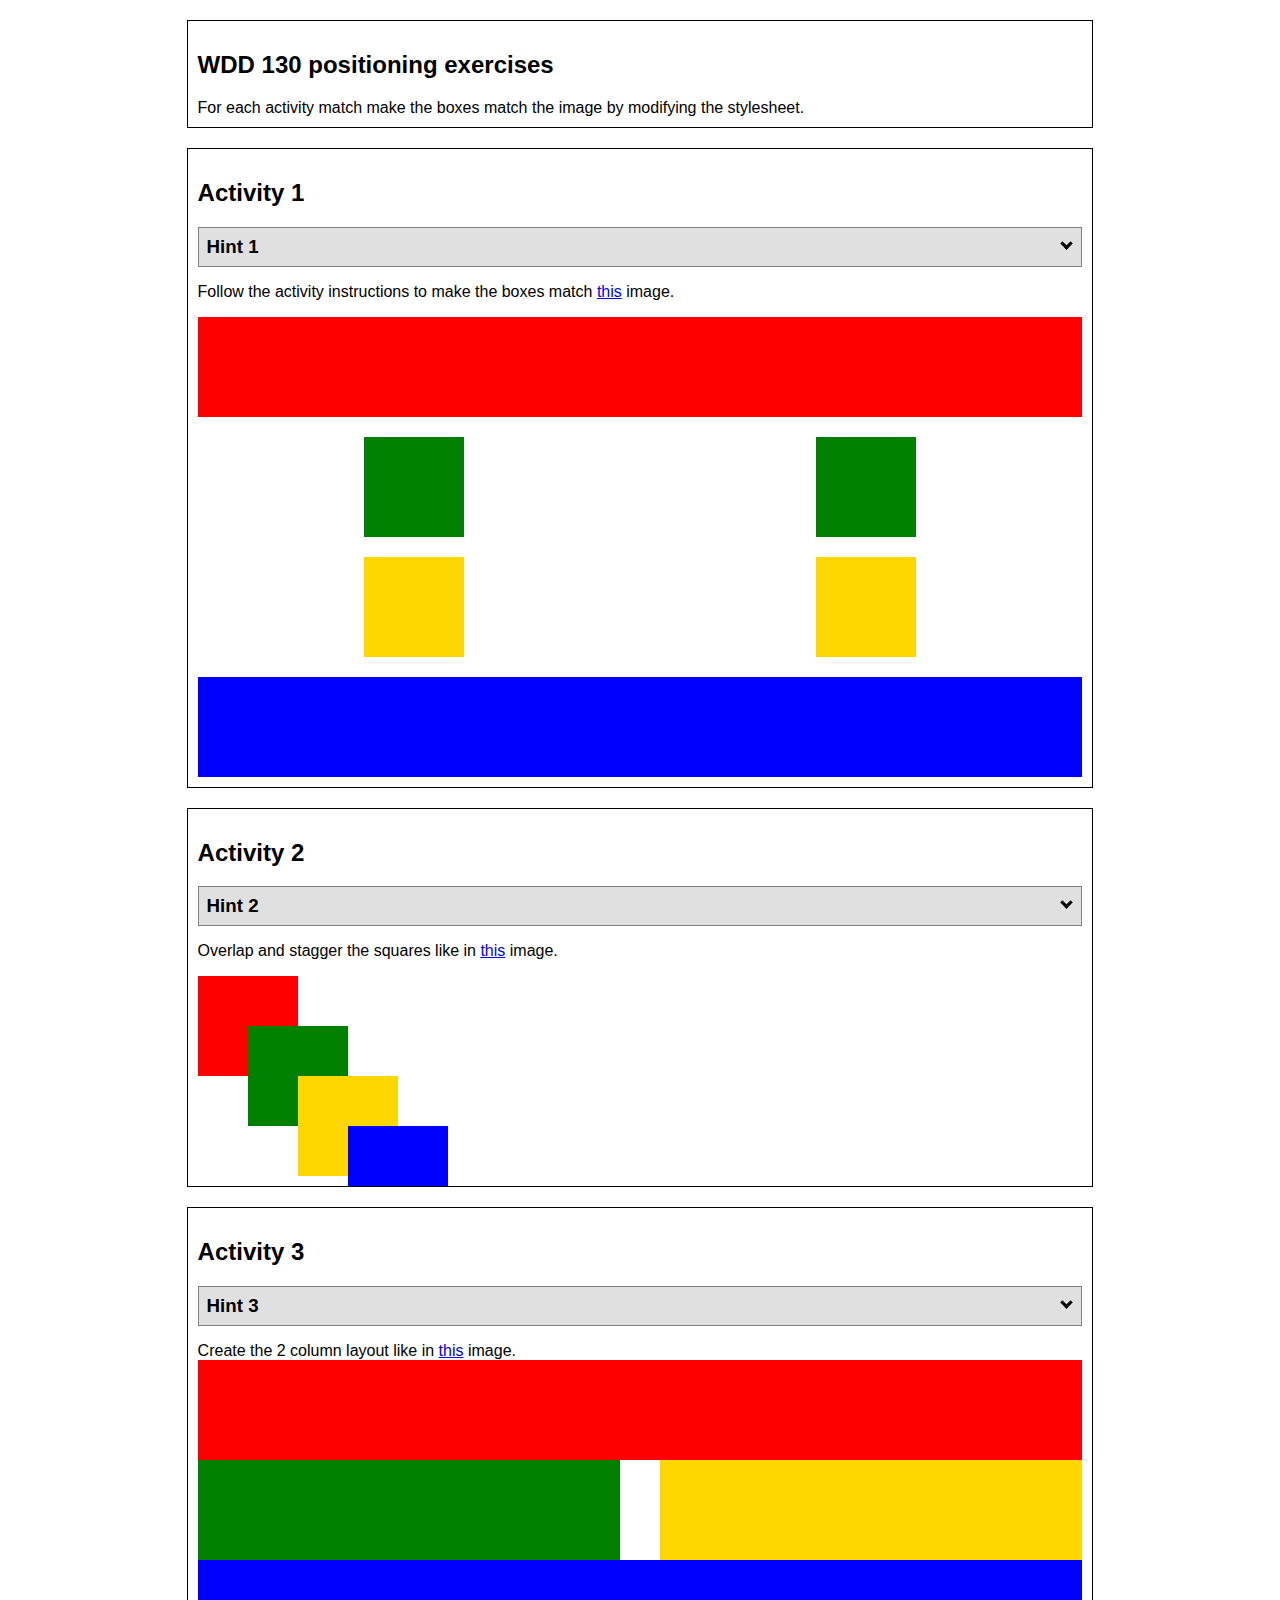
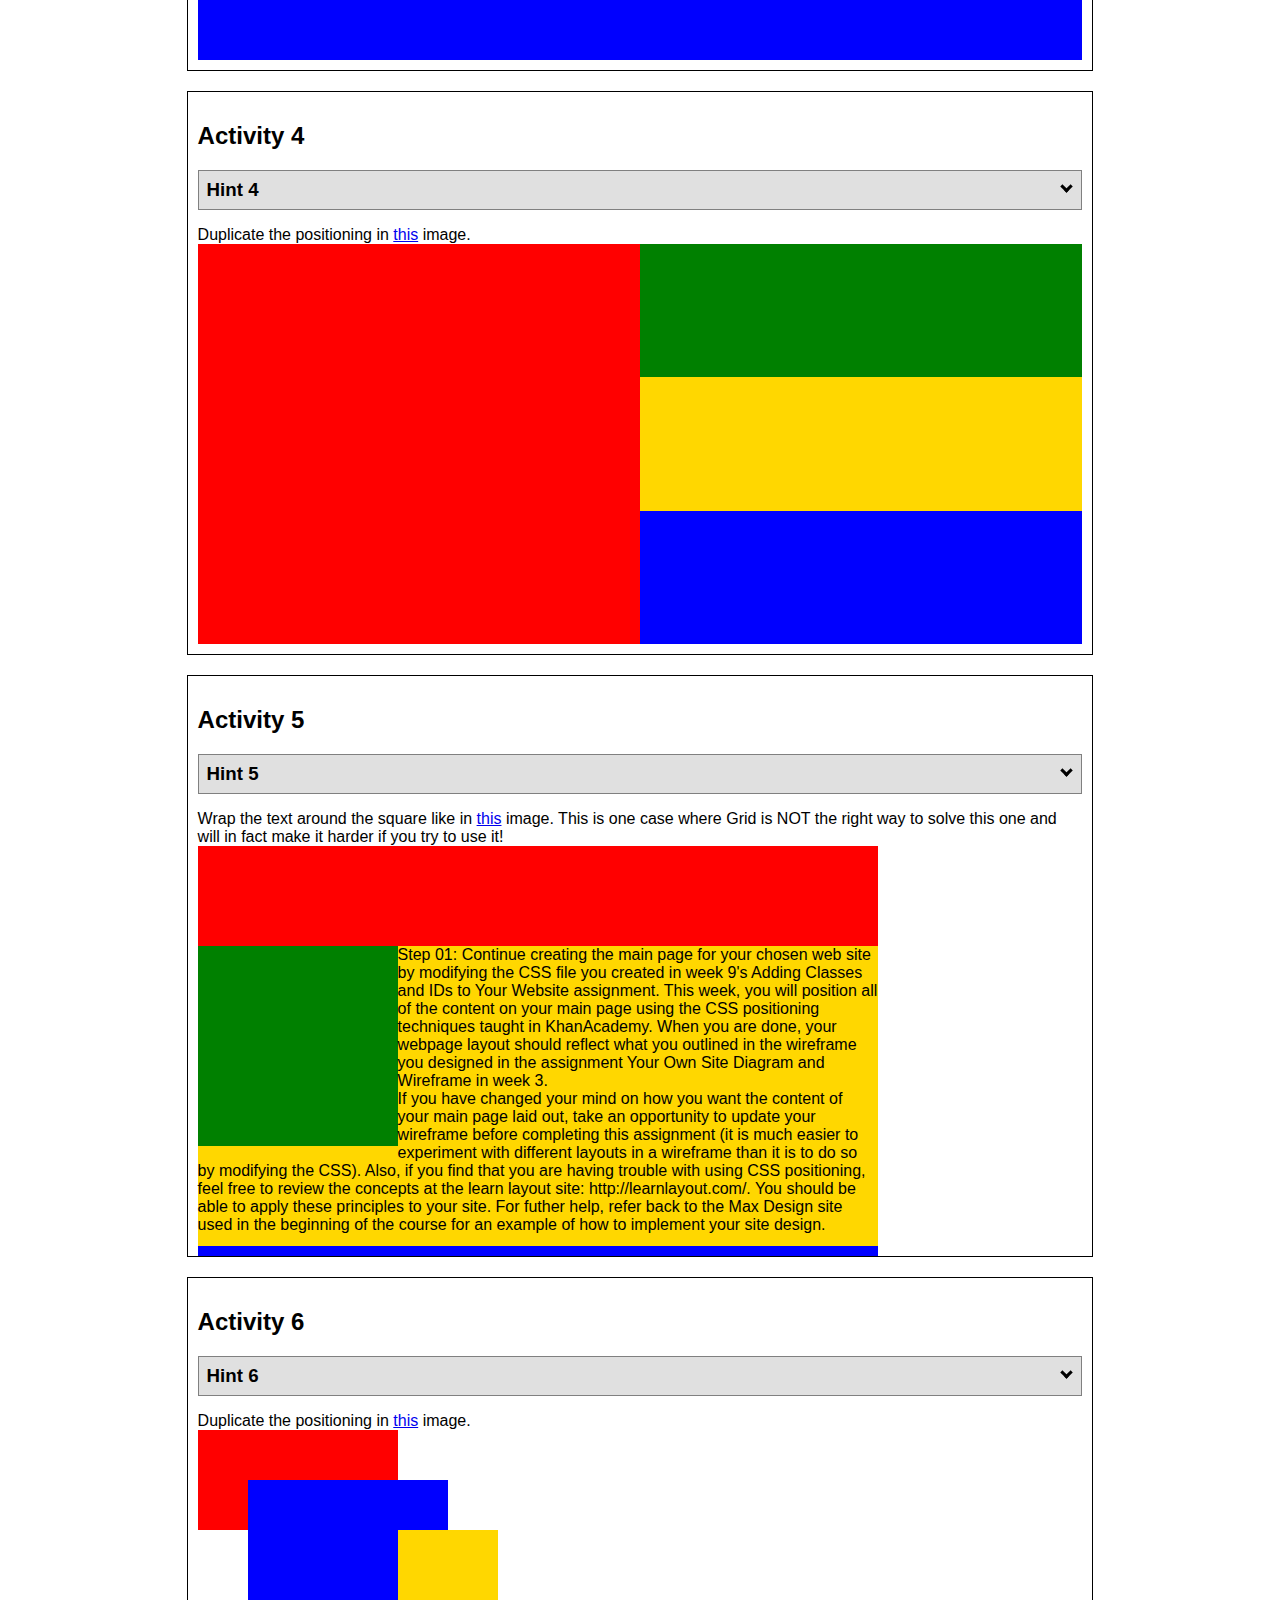
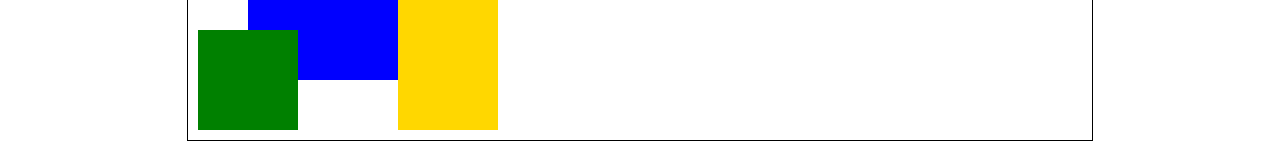
<file: ice/positioning/positioning.html>
<!DOCTYPE html>
<html lang="en">
  <head>
    <!-- HTML - Name: positioning.html -->
    <title>Positioning Activity</title>
    <link rel="stylesheet" type="text/css" href="positionstyles.css" />
  </head>
  <body>
    <div class="activity">
      <h2>WDD 130 positioning exercises</h2>
      For each activity match make the boxes match the image by modifying the stylesheet.</div>
    <div class="activity">
      <h2>Activity 1</h2>
      <section class="hint"><input type="checkbox" ><i></i> <h3>Hint 1</h3><div><p>Use the activity instructions for the firt activity</a></p></div></section>
      <p>Follow the activity instructions to make the boxes match  <a href="images/example1.png" target="_blank">this</a> image.</p>
      <div class="content1" >
        <div class="red1" ></div>
        <div class="green1" ></div>
        <div class="green1" ></div>
        <div class="yellow1"></div>
        <div class="yellow1"></div>
        <div class="blue1"></div>
      </div>
    </div>
    <div class="activity">
      <h2>Activity 2</h2>
      <section class="hint"><input type="checkbox" > <h3>Hint 2</h3><i></i><div>
      <ul>
      <li>grid-template-columns: 50px 50px 50px 50px 50px </li></ul></div></section>
      <p>Overlap and stagger the squares like in <a href="images/example2.png" target="_blank">this</a> image.</p>
      <div class="content2" >
        <div class="red2" ></div>
        <div class="green2" ></div>
        <div class="yellow2"></div>
        <div class="blue2"></div>
      </div>
    </div>
    <div class="activity">
      <h2>Activity 3</h2>
      <section class="hint"><input type="checkbox" > <h3>Hint 3</h3><i></i><div><p>This one is going to be best solved with CSS Grid. Remember to make the boxes the right width first...then start moving them around. </p><h4>Properties used:</h4><ul><li>display:grid;</li><li>grid-template-columns:</li><li>grid-column-gap:</li>
        <li>grid-column:</li>  </ul></div></section>
      Create the 2 column layout like in <a href="images/example3.png" target="_blank">this</a>  image.
      <div class="content3" >
        <div class="red3" ></div>
        <div class="green3" ></div>
        <div class="yellow3"></div>
        <div class="blue3"></div>
      </div>
    </div>
    <div class="activity">
      <h2>Activity 4</h2>
      <section class="hint"><input type="checkbox" > <h3>Hint 4</h3><i></i><div><p>For the others we have been primarily concerned with width. For this one you will need to adjust height as well. </p><h4>Properties used:</h4><ul><li>display:grid;</li><li>grid-template-columns:</li><li>grid-row:</li></ul></div></section>
      Duplicate the positioning in <a href="images/example4.png" target="_blank">this</a> image. 
      <div class="content4" >
        <div class="red4" ></div>
        <div class="green4" ></div>
        <div class="yellow4"></div>
        <div class="blue4"></div>
      </div>
    </div>

    <div class="activity">
      <h2>Activity 5</h2>
      <section class="hint"><input type="checkbox" > <h3>Hint 5</h3><i></i><div><p>Grid is <strong>not</strong> the right way to do this.  In fact there is only one way to really do that...and that is with float. Remember that we float the thing we want the text to wrap around.  Also remember to start by making all the shapes the right size and shape.</p><h4>Properties used:</h4><ul><li>float: left;</li></ul></div></section>
      Wrap the text around the square like in <a href="images/example5.png" target="_blank">this</a> image. This is one case where Grid is NOT the right way to solve this one and will in fact make it harder if you try to use it!
      <div class="content5" >
        <div class="red5" ></div>
        <div class="green5" ></div>
        <div class="yellow5">Step 01: Continue creating the main page for your chosen web site by modifying the CSS file you created in week 9's Adding Classes and IDs to Your Website assignment. This week, you will position all of the content on your main page using the CSS positioning techniques taught in KhanAcademy. When you are done, your webpage layout should reflect what you outlined in the wireframe you designed in the assignment Your Own Site Diagram and Wireframe in week 3. <br />
          If you have changed your mind on how you want the content of your main page laid out, take an opportunity to update your wireframe before completing this assignment (it is much easier to experiment with different layouts in a wireframe than it is to do so by modifying the CSS). Also, if you find that you are having trouble with using CSS positioning, feel free to review the concepts at the learn layout site: http://learnlayout.com/. You should be able to apply these principles to your site. For futher help, refer back to the Max Design site used in the beginning of the course for an example of how to implement your site design.</div>
        <div class="blue5"></div>
      </div>
    </div>
    <div class="activity">
      <h2>Activity 6</h2>
      <section class="hint"><input type="checkbox" > <h3>Hint 6</h3><i></i><div><p>This one is all about visualizing the grid behind the layout. If you are having a hard time doing that first: all the sizes are even multiples of 100, and second here is another example with the lines drawn: <a href="images/example6-hint.png" target="_blank">example 6 with lines</a>. For this one you will find it easiest if you use px for the column width. You can also use <kbd>z-index</kbd> to control the element layering.    </p><h4>Properties used:</h4><ul><li>display:grid;</li><li>grid-template-columns:</li><li>grid-column:</li><li>grid-row:</li><li><a href="https://www.w3schools.com/cssref/pr_pos_z-index.asp" target="_blank">z-index:</a></li></ul></div></section>
      Duplicate the positioning in <a href="images/example6.png" target="_blank">this</a> image.
      <div class="content6" >
        <div class="red6" ></div>
        <div class="green6" ></div>
        <div class="yellow6"></div>
        <div class="blue6"></div>
      </div>
    </div>
  </body>
</html>
</file>
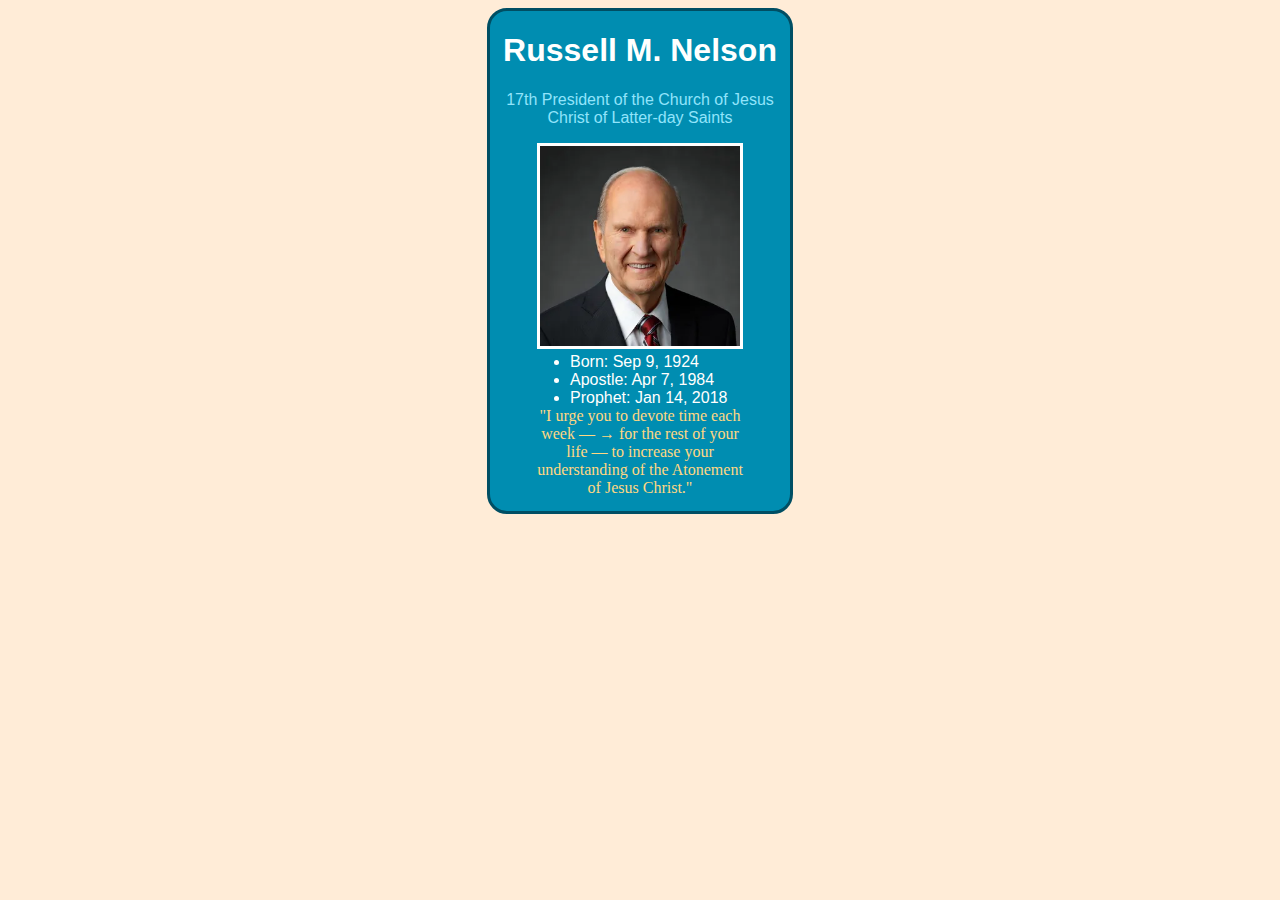
<file: ice/prophet_cards/nelson.html>
<!DOCTYPE html>
<html lang="en">
<head>
    <meta charset="UTF-8">
    <meta name="viewport" content="width=device-width, initial-scale=1.0">
    <title>Russell M. Nelson</title>
    <style>
        /* Insert styles here, this is called an internal stylesheet  */
        body {
            background: #FFECD7;
        }
        .card {
            background-color: #008DB1;
            text-align: center;
            width: 300px;
            height: 500px;
            margin: auto;
            border: 3px solid #004E63;
            border-radius: 20px;
        } 
        h1, ul {
            color: #FFFFFE;
            font-family: Helvetica;
        }
        ul {
            text-align: left;
            margin: 0 auto;
            width: 180px;
        }
        .link {
            color: #91E4FB;
            font-family: Helvetica;
        }
        .quote {
            color: #FFD783;
            font-family: Brush Script MT, Nahum Brush Script;
            margin: 0 auto;
            width: 220px;
        }
        img {
            width: 200px;
            height:200px;
            border: 3px solid #FFFFFE;
        }
        a {
            text-decoration: none;
        }
    </style>
</head>
<body>
    <div class="card">
    <h1>Russell M. Nelson</h1>
    <p><a href="churchofjesuschrist.org" class="link">17th President of the Church of Jesus Christ of Latter-day Saints</a></p>
    <img src="images/russell_nelson.png">
    <ul>
        <li>Born: Sep 9, 1924</li>
        <li>Apostle: Apr 7, 1984</li>
        <li>Prophet: Jan 14, 2018</li>
    </ul>
    <p class="quote">"I urge you to devote time each week — → for the rest of your life — to increase your understanding of the Atonement of Jesus Christ."</p>
    </div>
</body>
</html>
</file>
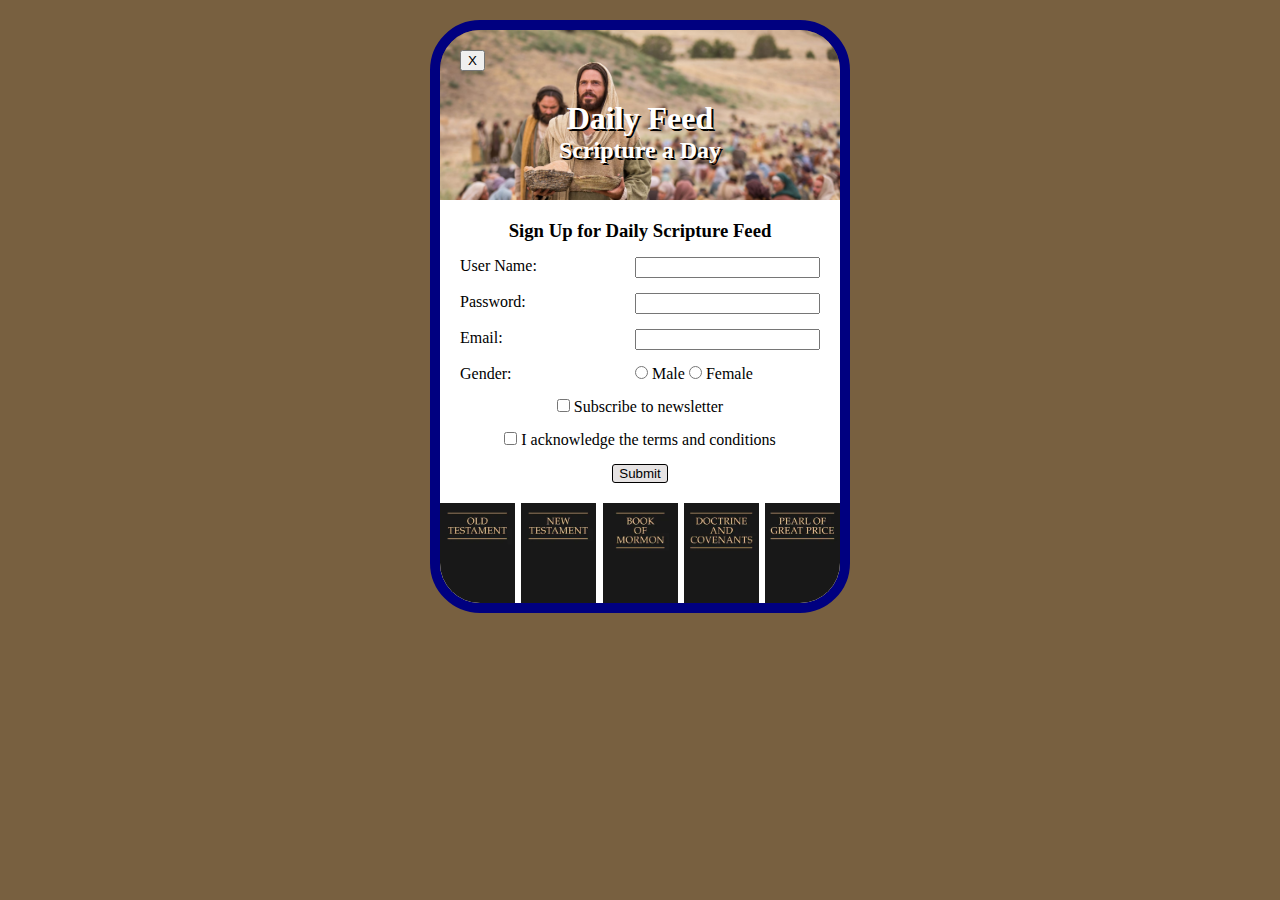
<file: ice/signup/signup.html>
<!DOCTYPE html>
<html lang="en">

<head>
    <meta charset="UTF-8">
    <meta name="viewport" content="width=device-width, initial-scale=1.0">
    <title>Daily Feed Sign Up</title>

    <style>
        * {
            margin: 0;
        }

        body {
            background: rgb(120, 96, 64);
        }

        #header {
            background-image: url("images/jesus_feeds_5000.jpeg");
            background-size: cover;
            height: 30px;
            margin: auto;
            padding: 70px;
            color: white;
            text-shadow: 2px 2px 0 #000;;
            position: relative;
        }
        h1, h2, h3 {
            text-align: center;
        }

        #formContainer {
            border: 10px solid navy;
            border-radius: 50px;
            width: 400px;
            margin: 20px auto;
            overflow: hidden;
        }

        #main {
            background-color: white;
        }

        #main_form {
            padding: 20px;
            gap: 10px;
        }

        #myForm {
            display: grid;
            grid-template-columns: 1fr 1fr;
            grid-row: 1fr 1fr 1fr 1fr 1fr 1fr 1fr;
            gap: 15px;
        }

        h3 {
            margin-bottom:15px;
        }

        #closeBtn {
            position: absolute;
            left: 20px;
            top: 20px;
        }

        #subscribe {
            grid-row: 5/6;
            grid-column: 1/3;
            margin: auto;
        }

        #acknowledge {
            grid-row: 6/7;
            grid-column: 1/3;
            margin: auto;
        }

        #submit {
            grid-row: 7/8;
            grid-column: 1/3;
            margin: auto;
            outline: none;
            border-radius: 5px;
        }

        #submit button {
            background-color: rgb(230, 227, 227);
            border: 1px solid black;
            border-radius: 3px;
        }

        img {
            width: 75px;
        }

        #images {
            display: flex;
            justify-content: space-between;
        }
    </style>




</head>

<body>
    <div id="formContainer">
        <div id="header">
            <button type="button" id="closeBtn">X</button>
            <h1>Daily Feed</h1>
            <h2>Scripture a Day</h2>
        </div>
        <div id="main">
            <div id="main_form">
                <h3>Sign Up for Daily Scripture Feed</h3>
                <form id="myForm">
                    
                    <label for="username">User Name:</label>
                    <input type="text" id="username" name="username" required>

                    <label for="password">Password:</label>
                    <input type="password" id="password" name="password" required>

                    <label for="email">Email:</label>
                    <input type="email" id="email" name="email" required>

                    <label>Gender:</label>
                    <div>
                        <input type="radio" id="male" name="gender" value="male" required>
                        <label for="male">Male</label>
                        <input type="radio" id="female" name="gender" value="female" required>
                        <label for="female">Female</label>
                    </div>

                    <section id="subscribe">
                        <input type="checkbox" id="newsletter" name="newsletter">
                        <label for="newsletter">Subscribe to newsletter</label>
                    </section>

                    <section id="acknowledge">
                        <input type="checkbox" id="conditions" name="conditions" required>
                        <label for="conditions">I acknowledge the terms and conditions</label>
                    </section>

                    <section id="submit">
                        <button type="submit">Submit</button>
                    </section>
                </form>
            </div>
            <div id="images">
                <img src="images/old_testament.webp">
                <img src="images/new_testament.webp">
                <img src="images/book_of_mormon.webp">
                <img src="images/doctrine_and_covenants.webp">
                <img src="images/pearl_of_great_price.webp">
            </div>
        </div>
    </div>

    <div id="output"></div>

    <script>
        // Here is some Javascript to start looking forward to wdd131
        document.getElementById("closeBtn").addEventListener("click", function () {
            document.getElementById("formContainer").style.display = "none";
         });
        const form = document.getElementById('myForm');
        const output = document.getElementById('output');

        form.addEventListener('submit', function (event) {
            event.preventDefault(); // Stop form from actually submitting

            const formData = new FormData(form);
            const entries = [];

            for (const [key, value] of formData.entries()) {
                if (key == "password") {
                    entries.push(`<strong>${key}</strong>: ${value} (you should probably encrypt the password)`);
                } else {
                    entries.push(`<strong>${key}</strong>: ${value}`);
                }
            }

            output.innerHTML = `
            <br>  
            <h3>Here is the data that would be sent to the server:</h3>
            <ul>
                ${entries.map(item => `<li>${item}</li>`).join('')}
            </ul>
            `;
                });
    </script>

</body>

</html>
</file>
<file: styles/style.css>
h1, h2 {
    font-family: "Praise", cursive;
    text-align: center;
    color: #5e2bff;
    margin: 0;
}

h1 {
    font-size: 5rem;
    font-weight: bold;
    margin-bottom: 50px;
}    

h2 {
    font-size: 2rem;
    padding-bottom: 10px;
}

h3 {
    font-family: "Lora", serif;
    font-size: 700;
    text-align: center;
    margin: 0;
    font-size: 1.5rem;
}

p {
    font-family: Lora;
    font-size: 400;
    font-size: 1.1rem;
}

.header {
    background-color: #fc6dab;
    display: flex;
    justify-content: center;
    align-items: center;
    height: 110px;
}

#logo {
    width:100px;
    height: 100px;
    display: block;
    padding-right: 100px;
}

nav ul{
    position: relative;
    list-style: none;
    display: flex;
    justify-content: space-around;
    gap: 120px;
    width: 800 px;
}

li a:hover {
    background-color: #5e2bff;
    padding: 5px;
}

li a {
    text-decoration: none;
    color: #f3fae1;
}

#intro {
    padding: 100px;
}

.project-summary {
    padding: 30px;
    width: 60%;
    margin: 100px auto auto auto;
    border: #f3fae1 solid 10px;
    border-radius: 50px;
    background-color: white;
}

.project-summary h3 {
    margin-bottom: 20px;
}

table {
    margin: auto;
}

th, td { 
    padding: 10px 15px; 
}

.pages {
    margin: 80px auto;
}

.card {
    display: flex;
    margin: auto;
    padding: 50px;
    width: 67%;
}

.card img {
    width: 300px;
    height: 300px;
}

.card h3 {
    color:#5e2bff;
    text-align: left;
    display: inline-block;
}

.card h3:hover {
    background-color: #f3fae1;
    padding: 8px;
}

.card a {
    text-decoration: none;
    color: #5e2bff;
}

.description {
    margin: auto;
    padding: 80px;
}

.contact {
    width: 76%;
    display: flex;
    margin: auto;
    padding-bottom: 120px;
    
}

.contact img {
    width: 530px;
    height: 420px;
    position: relative;
    left: 55px;
}

form {
    background-color: #f3fae1;
    width: 260px;
    height: 280px;
    margin: auto;
    padding: 20px;
    display: grid;
    gap: 5px;
    position: relative;
    left: -30px;
}

button {
    border: #5e2bff solid 2px;
    border-radius: 5px;
}
button:hover {
    background-color: #5e2bff;
    color: #f3fae1;
}

footer {
    background-color: #fc6dab;
    display: flex;
    justify-content: center;
    align-items: center;
    height: 150px;
    gap: 30px;
}

footer ul, .social{
    position: relative;
    list-style: none;
    display: flex;
    justify-content: space-around;
    gap: 30px;
}

.social {
    gap: 15px;
}

.social img{
    width: 60px;
    height: 60px;
}

body {
    padding: 0;
    margin: 0;
    background-image: url("../images/background.jpg");
}

.ice {
    padding: 50px;
}

.ice_cards {
    margin: auto;
    padding: 20px;
    width: 80%;
}

.ice_cards a {
    text-decoration: none;
    color: #5e2bff;
}

.ice_cards a:hover {
    background-color: #f3fae1;
    padding: 8px;
}

.about_me {
    width: 70%;
    margin: auto;
    padding: 100px;
}
</file>
<file: wwr/styles/style.css>
#content {
    max-width: 1600px;
    margin: 0 auto;
}
nav {
    display: flex;
    justify-content: space-around;
}
nav a{
    text-align: center;
    color: #00afb9;
    text-decoration: none;
    text-align: center;
    padding: 35px;
}
nav a:hover {
    background-color: #fed9b7; 
    color: black;
}
.button-box{
    text-align: center;
}
main section{
    text-align: center;
}
.home-grid {
    display: grid;
    grid-template-columns: repeat(10, 1fr);
}
#background {
    height: 725px;
    background-color: #fdfcdc; 
    grid-column: 1/11;
    grid-row: 4/9;
}
body {
    background-color: #fcfbfb; 
    font-family: Tahoma, sans-serif;
    font-size: 22px;
    margin: 0;
    padding: 0;
}
header {
    background-color: #fcfbfb; 
    display: grid;
    grid-template-columns: 150px auto;
}
.book, .join {
    background-color: #fcfbfb; 
    color: #00afb9;
    text-decoration: none;
    font-size: 18px;
    padding: 15px 30px;
    margin-top: 50px;
    border-radius: 5px;
}
.book:hover, .join:hover {
    background-color: #fed9b7; 
    color: black;
}
footer {
    background-color: #fcfbfb; 
    color: #00afb9;
    padding: 25px 50px;
    margin-top: 200px;
    display: flex;
    justify-content: space-around;
    align-items: center;
}
.home-title {
    color: #00afb9;
    font-size: 2em;
    margin-top: 10px;
}
h4 {
    color: #00afb9;
}
.msg {
    background-color: #fdfcdc; 
    line-height: 1.5em;
    padding: 35px;
    grid-column: 6/10;
    grid-row: 6/7;
    box-shadow: 5px 5px 10px #6f7364;
}
.msg h2 {
    color: #00afb9;
}
.msg p {
    color: #00afb9;
    font-size: .8em;
    padding-bottom: 15px;
}
footer a {
    color: #00afb9;
    text-decoration: none;
}
footer a:hover {
    color: black;
}
.icon {
    width: 80px;
    padding-top: 10px;
}
footer p {
    font-size: 1.2em;
}   
footer p a:hover {
    text-decoration: underline;
}
.msg h2 {
    font-family: Georgia, serif；
}
.home-title {
    font-family: Georgia, serif;
    font-size: 2em;
}
h2 {
    margin: 0;
}
#logo_link {
    padding-top: 5px;
}
footer .social img {
    padding-top: 15px;
}
.rivers-card, .camping-card, .rapids-card {
    margin: 200px 0;
}
.card-img {
    border: 10px solid #fed9b7;
}
main section img {
    box-sizing: border-box;
}
#logo_link {
    padding-top: 5px;
    justify-self: center;
    align-self: center;
}
#hero {
    display: grid;
    grid-template-columns: 1fr 3fr 1fr;
    margin-top: -100px; 
}
#hero-box {
    grid-column: 1/4;
    grid-row: 1/3;
    z-index: -1;
}
#hero-msg h1, #hero-msg h4{
    text-align: center;
    color: white;
}
#hero-img {
    width: 100%;
}
#hero-msg {
    grid-column: 2/3;
    grid-row: 1/2;
    margin-top: 100px;
}      
.rivers-card {
    grid-column: 2/4;
    grid-row: 2/3;
}
.camping-card {
    grid-column: 5/7;
    grid-row: 2/3;
}
.rapids-card {
    grid-column: 8/10;
    grid-row: 2/3;
}
.mountains {
    width: 100%;
    grid-column: 2/7;
    grid-row: 5/8;
    box-shadow: 5px 5px 10px #6f7364;
}
.card-img {
    width: 100%;
    border: 10px solid #d9c2a3;
    transition: transform .5s;
    box-shadow: 5px 5px 10px #6f7364;
}
.card-img:hover {
    opacity: .6;
    transform: scale(1.1);
}
@media screen and (max-width: 900px) {
    #hero, .home-grid {
        display: block;
        height: auto;
    }
    nav, footer {
        flex-direction: column;
    }
    nav a {
        display: block;
        padding: 15px;
    }
    #hero {
        margin-top: 0;
    }
    #hero-msg {
        margin-top: 0;
    }
    #hero-msg h4 {
        display: none;
    }
    #hero-msg h1 {
        color: #6f7364;
    }
    .home-title {
        font-size: 25px;
    }
    .rivers-card, .camping-card, .rapids-card { 
        margin: 50px auto;
        width: 60%;
    }
    #background {
        display: none;
    }
    .mountains, .msg {
        width: 80%;
        display: block;
        margin: 0 auto;
    }
    footer {
        margin-top: 25px;
    }
}
</file>
<file: ice/halloween/styles/styles.css>
/* Add your CSS here to style your halloween page */
ul {
    background-color:rgb(255, 111, 0);
    color: white;
    padding: 20px;
    list-style-type: none;
    display: flex;
    justify-content: space-around;
    font-family: "Outfit", sans-serif;
    font-size: 1.2rem;
}

h1, h2 {
    color:rgb(90, 6, 169);
    text-align: center;
    font-family: "Niconne", cursive;
}

h1 {
    font-size: 3rem;
}

p {
    color:rgb(255, 111, 0);
    font-family: "Outfit", sans-serif;
}

footer {
    background-color:rgb(255, 111, 0);
    color: white;
    padding: 20px;
    text-align: center;
    margin-top: 20px;
    font-family: "Outfit", sans-serif;
}

img {
    display: block;
    margin: auto;
    border: 5px solid rgb(90, 6, 169);
    border-radius: 20px;
}

main {
    padding: 20px;
    width: 70%;
    margin: 0 auto;
}

section {
    padding-bottom: 10px;
}
</file>
<file: ice/favorite_devo/styles/styles.css>
body {
  margin: 0;
  height: 100%;
  font-family: Arial, sans-serif;
  background: linear-gradient(to bottom, #d3d3d3, #001f3f);
  background-repeat: no-repeat; /* Just in case */
  background-attachment: fixed;
}

.container {
  text-align: center;
}

.header {
  padding: 20px 0;
}

.header-image {
  background-image: url('../images/icenter.png'); /* Replace with your image */
  background-repeat: no-repeat;
  background-position: center;
  height: 150px;
  display: flex;
  flex-direction: column;
  justify-content: center;
  color: white;

}

.header-image h1 {
  margin: 0;
  line-height: 0.9;
    font-size: 3.5em;
  font-weight: bold;
  text-shadow: 2px 2px 4px rgba(0, 0, 0, 0.7);
  background: #00000055;
}

.content-box {
  background-color: white;
  margin: 30px auto;
  width: 90%;
  max-width: 900px;
  padding: 40px;
  box-shadow: 5px 5px 0px black;
  min-height: 400px;
}
</file>
<file: ice/positioning/positionstyles.css>
/* CSS - Name: "positionstyles.css" */
/* Activity 1 styles */
.content1 {
  /* This is the parent of the activity 1 boxes. */
  display: grid;
  grid-template-columns: 1fr 1fr;
  justify-items: center;
  gap: 20px;
}
.red1 { 
  width: 100%; 
  height: 100px; 
  background-color: red; 
  grid-column: 1/3;
} 
.green1 {
  width: 100px; 
  height: 100px; 
  background-color: green; 

} 
.yellow1 {
  width: 100px; 
  height: 100px; 
  background-color: gold; 
} 
.blue1 {
  width: 100%; 
  height: 100px; 
  background-color: blue; 
  grid-column: 1/3;
} 
/* Activity 2 styles */ 
.content2 {
  /* This is the parent of the activity 2 boxes. */
  display: grid;
  grid-template-columns: 50px 50px 50px 50px;
  grid-template-rows: 50px 50px 50px 50px;
  justify-items: center;
  margin-left: 25px;
}
.red2 {
  width: 100px; 
  height: 100px; 
  background-color: red; 
  grid-row: 1/2;
  grid-column: 1/2;
} 
.green2 { 
  width: 100px; 
  height: 100px; 
  background-color: green; 
  grid-column: 2/3;
  grid-row: 2/3;
} 
.yellow2 {
  width: 100px; 
  height: 100px; 
  background-color: gold; 
  grid-column: 3/4;
  grid-row: 3/4;
} 
.blue2 {
  width: 100px; 
  height: 100px; 
  background-color: blue; 
  grid-column: 4/5;
  grid-row: 4/5;
}

/* Activity 3 styles */ 
.content3 {
  /* This is the parent of the activity 3 boxes. */
  display: grid;
  grid-template-columns: 1fr 1fr;
  grid-column-gap: 40px;
}
.red3 {
  width: 100%; 
  height: 100px; 
  background-color: red; 
  grid-column: 1/3;
} 
.green3 {
  width: 100%; 
  height: 100px; 
  background-color: green;
} 
.yellow3 {
  width: 100%; 
  height: 100px; 
  background-color: gold; 
} 
.blue3 {
  width: 100%; 
  height: 100px; 
  background-color: blue; 
  grid-column: 1/3;
} 
/* Activity 4 styles */ 
.content4 {
  /* This is the parent of the activity 4 boxes. */
  height: 400px;
  display: grid;
  grid-template-columns: 1fr 1fr;
  grid-template-rows: 1fr 1fr 1fr;
}
.red4 {
  width: 100%; 
  height: 100%; 
  background-color: red; 
  grid-column: 1/2;
  grid-row: 1/4;
} 
.green4 {
  width: 100%; 
  height: 100%; 
  background-color: green; 
  grid-column: 2/3;
  grid-row: 1/2;
} 
.yellow4 {
  width: 100%; 
  height: 100%; 
  background-color: gold; 
  grid-column: 2/3;
  grid-row: 2/3;
} 
.blue4 {
  width: 100%; 
  height: 100%; 
  background-color: blue; 
  grid-column: 2/3;
  grid-row: 3/4;
} 
/* Activity 5 styles */ 
.content5 {
  /* This is the parent of the activity 5 boxes. */
  height: 400px;
  
}
.red5 { 
  width: 680px; 
  height: 100px; 
  background-color: red; 
} 
.green5 { 
  width: 200px; 
  height: 200px; 
  background-color: green; 
  float: left;
} 
.yellow5 {
  width: 680px; 
  height: 300px; 
  background-color: gold; 

} 
.blue5 {
  width: 680px; 
  height: 100px; 
  background-color: blue; 
} 
/* Activity 6 styles */ 
.content6 {
  /* This is the parent of the activity 6 boxes. */
  display: grid;
  grid-template-columns: 50px 50px 50px 50px 50px 50px;
  grid-template-rows:  50px 50px 50px 50px 50px 50px;
}
.red6 {
  width: 200px; 
  height: 100px; 
  background-color: red; 
  grid-row: 1/3;
  grid-column: 1/5;
  z-index: 1;
} 
.green6 {
  width: 100px; 
  height: 100px; 
  background-color: green; 
  grid-row: 5/7;
  grid-column: 1/3;
  z-index: 4;
} 
.yellow6 {
  width: 100px; 
  height: 200px; 
  background-color: gold; 
  grid-row: 3/7;
  grid-column: 5/7;
  z-index: 3;
} 
.blue6 {
  width: 200px; 
  height: 200px; 
  background-color: blue; 
  grid-row: 2/6;
  grid-column: 2/5;
  z-index: 2;
} 


/* Do not make any changes below here */
.activity {
  width: 70%; 
  margin: 20px auto; 
  font-family: Arial, sans-serif; 
  border: 1px solid black; 
  padding: 10px; 
  clear:both; 
  overflow: auto;
} 

.hint {
  border: 1px solid grey;
  background: #e0e0e0;
  padding: .5em;
  position: relative;
  margin: 1em 0;
}
.hint h3 {
  margin: 0;
}
.hint:hover {
  background: #d0d0d0;
}
.hint > div {
  display: none;
}

.hint input[type=checkbox] {
  position: absolute;
  width: 100%;
  height: 100%;
  opacity: 0;
  z-index: 1;
  cursor: pointer;
}

.hint input[type=checkbox]:checked ~ div {
  display: block;
}

.hint i {
  position: absolute;
  transform: translate(-6px, 0);
  margin-top: 16px;
  right: 10px;
  top: -3px;
}
.hint i:before, .hint i:after {
  content: "";
  position: absolute;
  background-color: black;
  width: 3px;
  height: 9px;
}
.hint i:before {
  transform: translate(2px, 0) rotate(45deg);
}
.hint i:after {
  transform: translate(-2px, 0) rotate(-45deg);
}

.hint input[type=checkbox]:checked ~ i:before {
  transform: translate(-2px, 0) rotate(45deg);
}
.hint input[type=checkbox]:checked ~ i:after {
  transform: translate(2px, 0) rotate(-45deg);
}
.hint a {
  position: relative;
  z-index: 1;
}
</file>
